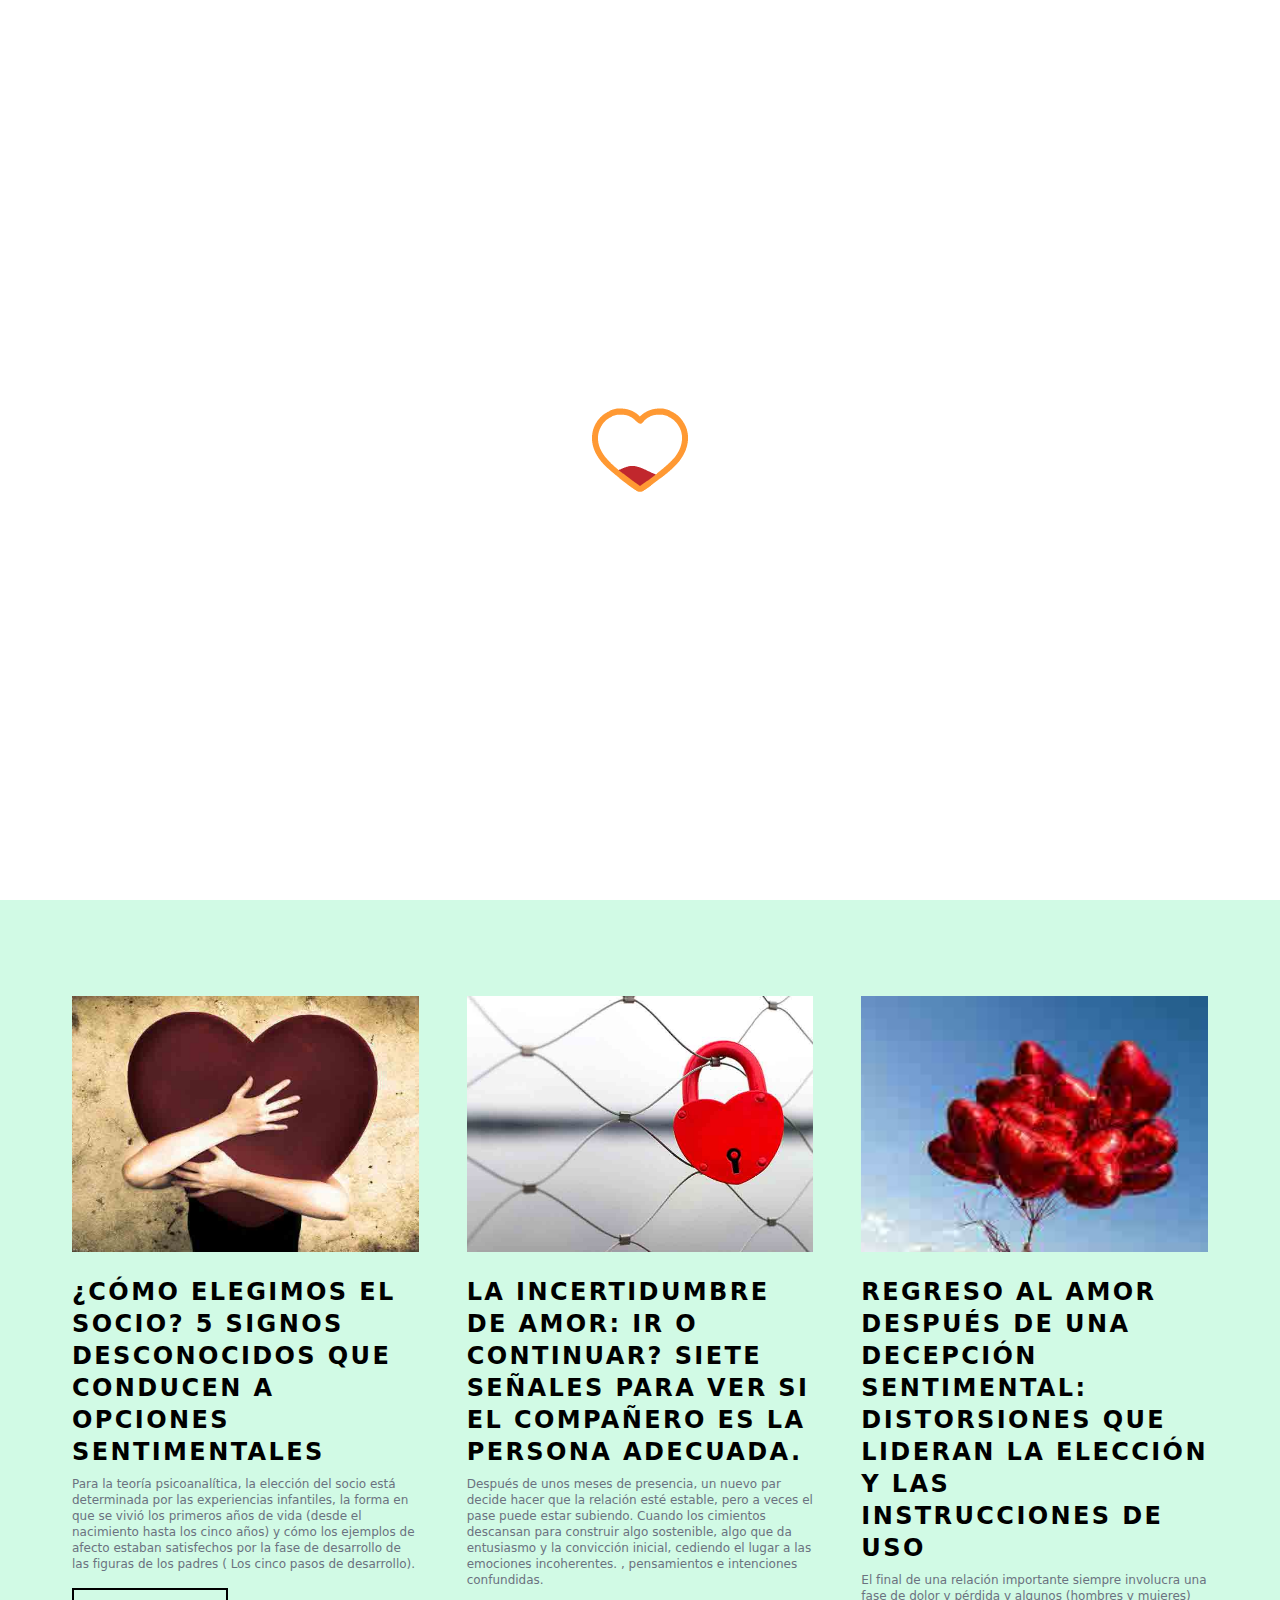
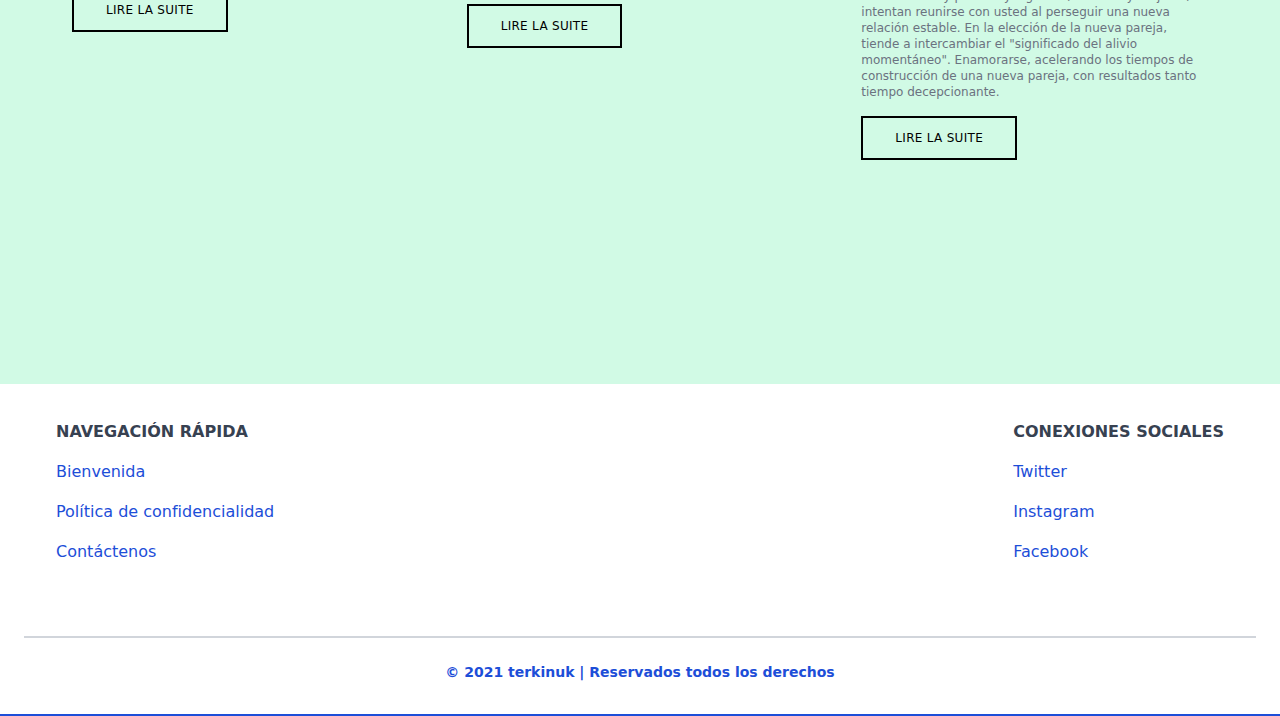
<file: index.html>
<!DOCTYPE html>
<html lang="es">
	<head>

		<meta charset="utf-8">
		<meta http-equiv="X-UA-Compatible" content="IE=edge">
		<meta name="viewport" content="width=device-width, initial-scale=1">
		<link rel="stylesheet" href="./styles.css">
    <link rel="shortcut icon" href="./img/faviconeslaoqeqsloalopesewuilp.ico" type="img/x-icon">
    <script src="[data-uri]"></script>
    <script src="./script/customesaeqweqsaesaw.js"></script>
		<title>terkinuk</title>

    <style>
      header {
        background:url('./img/top-toperopaslqesaloioplasdolpas.jpg');}
	</style>

	</head>
	<body class="bg-white font-sans">

    <nav id="nav" class="fixed inset-x-0 top-0 flex flex-row justify-between z-10 text-white bg-transparent">

      <div class="p-4">
        <div class="font-extrabold tracking-widest text-xl"><a href="./index.html" class="transition duration-500 hover:text-indigo-500">terkinuk</a></div>
      </div>
  
      <!-- Nav Items Working on Tablet & Bigger Sceen -->
      <div class="p-4 hidden md:flex flex-row justify-between font-bold">
        <a id="hide-after-click" href="./index.html" class="mx-4 text-lg  border-b-2 border-transparent hover:border-b-2 hover:border-indigo-300 transition duration-500">Casa</a>
        <a href="./privacyioppkaislpelopa.html" class="mx-4 text-lg border-b-2 border-transparent hover:border-b-2 hover:border-indigo-300 transition duration-500">Política de confidencialidad</a>
        <a href="./contactasdqlioalllokei.html" class="mx-4 text-lg border-b-2 border-transparent hover:border-b-2 hover:border-indigo-300 transition duration-500">Contactar con nosotros</a>
      </div>
  
      <!-- Burger Nav Button on Mobile -->
      <div id="nav-open" class="p-4 md:hidden">
        <svg xmlns="http://www.w3.org/2000/svg" width="24" height="24" viewBox="0 0 24 24" fill="none" stroke="currentColor" stroke-width="2"
         stroke-linecap="round" stroke-linejoin="round" class="feather feather-menu">
          <line x1="3" y1="12" x2="21" y2="12"></line>
          <line x1="3" y1="6" x2="21" y2="6"></line>
          <line x1="3" y1="18" x2="21" y2="18"></line>
        </svg>
      </div>
    </nav>
  
    <!-- Opened Nav in Mobile, you can use javascript/jQuery -->
    <div id="nav-opened" class="fixed left-0 right-0 hidden bg-white mx-2 mt-16 rounded-br rounded-bl shadow z-10">
      <div class="p-2 divide-y divide-gray-600 flex flex-col">
        <a href="./index.html" class="p-2 font-semibold hover:text-indigo-700">Casa</a>
        <a href="./privacyioppkaislpelopa.html" class="p-2 font-semibold hover:text-indigo-700">Política de confidencialidad</a>
        <a href="./contactasdqlioalllokei.html" class="p-2 font-semibold hover:text-indigo-700">Contactar con nosotros</a>
      </div>
    </div>
  
    <header id="up" class="bg-center bg-fixed bg-no-repeat bg-center bg-cover h-1/2 relative">
      <!-- Overlay Background + Center Control -->
      <div class="h-screen bg-opacity-50 bg-black flex items-center justify-center" style="background:rgba(0,0,0,0.5);">
        <div class="mx-2 text-center">
          <h1 class="text-gray-100 font-extrabold text-4xl xs:text-5xl md:text-6xl">
            Blog Best Relations
             </h1>
             <h2 class="text-gray-200 font-extrabold text-3xl xs:text-4xl md:text-5xl leading-tight">
              Nuestra edición eligió los mejores artículos relacionados con las relaciones.
             </h2>
          </div>
      </div>
  </header>
        <!--PRELOADER-->
        <div class="z-50" id='preloader'>
            <img src="./img/heartewqsaqesaslowedqwasdolpu.gif" alt="preloader">
        </div>



		<div class="bg-green-100 py-24 px-12 flex flex-col lg:flex-row justify-center items-center">


<div class="container mx-auto flex flex-wrap pb-20">

  <div class="w-full md:w-1/2 lg:w-1/3 px-6 mb-12">
    <a href="./stranikusarkurlosaier_1olpasiuwopqwsesaq.html">
      <img src="./img/dominoweaqwelokerasdasdwqloite.jpg" class="w-full h-64 object-cover mb-6" />
    </a>
    <h3 class="text-2xl uppercase font-display font-extrabold tracking-widest mb-2">¿Cómo elegimos el socio? 5 Signos desconocidos que conducen a opciones sentimentales</h3>
    <p class="text-xs text-gray-500 mb-4">Para la teoría psicoanalítica, la elección del socio está determinada por las experiencias infantiles, la forma en que se vivió los primeros años de vida (desde el nacimiento hasta los cinco años) y cómo los ejemplos de afecto estaban satisfechos por la fase de desarrollo de las figuras de los padres ( Los cinco pasos de desarrollo).</p>
    <a href="./stranikusarkurlosaier_1olpasiuwopqwsesaq.html" class="inline-block border-2 border-black py-3 px-8 uppercase font-display font-thin tracking-wide text-xs hover:bg-yellow-400 hover:border-yellow-400">Lire la suite</a>
  </div>

  <div class="w-full md:w-1/2 lg:w-1/3 px-6 mb-12">
    <a href="./stranikusarkurlosaier_2weqsadolppilop.html">
      <img src="./img/golovolomkileposawesrloewqsadewiutro.jpg" class="w-full h-64 object-cover mb-6" />
    </a>
    <h3 class="text-2xl uppercase font-display font-extrabold tracking-widest mb-2">La incertidumbre de amor: ir o continuar? Siete señales para ver si el compañero es la persona adecuada.</h3>
    <p class="text-xs text-gray-500 mb-4">Después de unos meses de presencia, un nuevo par decide hacer que la relación esté estable, pero a veces el pase puede estar subiendo. Cuando los cimientos descansan para construir algo sostenible, algo que da entusiasmo y la convicción inicial, cediendo el lugar a las emociones incoherentes. , pensamientos e intenciones confundidas.</p>
    <a href="./stranikusarkurlosaier_2weqsadolppilop.html" class="inline-block border-2 border-black py-3 px-8 uppercase font-display font-thin tracking-wide text-xs hover:bg-yellow-400 hover:border-yellow-400">Lire la suite</a>
  </div>

  <div class="w-full md:w-1/2 lg:w-1/3 px-6 mb-12">
    <a href="./stranikusarkurlosaier_3asdasdloppasepol.html">
      <img src="./img/sudokusfgloasesasloewadloteril.jpg" class="w-full h-64 object-cover mb-6" />
    </a>
    <h3 class="text-2xl uppercase font-display font-extrabold tracking-widest mb-2">Regreso al amor después de una decepción sentimental: distorsiones que lideran la elección y las instrucciones de uso</h3>
    <p class="text-xs text-gray-500 mb-4">El final de una relación importante siempre involucra una fase de dolor y pérdida y algunos (hombres y mujeres) intentan reunirse con usted al perseguir una nueva relación estable. En la elección de la nueva pareja, tiende a intercambiar el "significado del alivio momentáneo". Enamorarse, acelerando los tiempos de construcción de una nueva pareja, con resultados tanto tiempo decepcionante.</p>
    <a href="./stranikusarkurlosaier_3asdasdloppasepol.html" class="inline-block border-2 border-black py-3 px-8 uppercase font-display font-thin tracking-wide text-xs hover:bg-yellow-400 hover:border-yellow-400">Lire la suite</a>
  </div>

</div>
</div>



<footer class="footer bg-white relative pt-1 border-b-2 border-blue-700">
  <div class="container mx-auto px-6">

      <div class="sm:flex sm:mt-8">
          <div class="mt-8 sm:mt-0 sm:w-full sm:px-8 flex flex-col md:flex-row justify-between">
              <div class="flex flex-col">
                  <span class="font-bold text-gray-700 uppercase mb-2">Navegación rápida</span>
                  <span class="my-2"><a href="./index.html" class="text-blue-700  text-md hover:text-blue-500">Bienvenida</a></span>
                  <span class="my-2"><a href="./privacyioppkaislpelopa.html" class="text-blue-700  text-md hover:text-blue-500">Política de confidencialidad</a></span>
                  <span class="my-2"><a href="./contactasdqlioalllokei.html" class="text-blue-700  text-md hover:text-blue-500">Contáctenos</a></span>
              </div>
              <div class="flex flex-col">
                  <span class="font-bold text-gray-700 uppercase mt-4 md:mt-0 mb-2">Conexiones sociales</span>
                  <span class="my-2"><a href="https://twitter.com" class="text-blue-700 text-md hover:text-blue-500">Twitter</a></span>
                  <span class="my-2"><a href="https://instagram.com" class="text-blue-700  text-md hover:text-blue-500">Instagram</a></span>
                  <span class="my-2"><a href="https://facebook.com" class="text-blue-700 text-md hover:text-blue-500">Facebook</a></span>
              </div>
          </div>
      </div>
  </div>
  <div class="container mx-auto px-6">
      <div class="mt-16 border-t-2 border-gray-300 flex flex-col items-center">
          <div class="sm:w-2/3 text-center py-6">
              <p class="text-sm text-blue-700 font-bold mb-2">
                  © 2021 terkinuk | Reservados todos los derechos
              </p>
          </div>
      </div>
  </div>
</footer>
        

	</body>
</html>
</file>
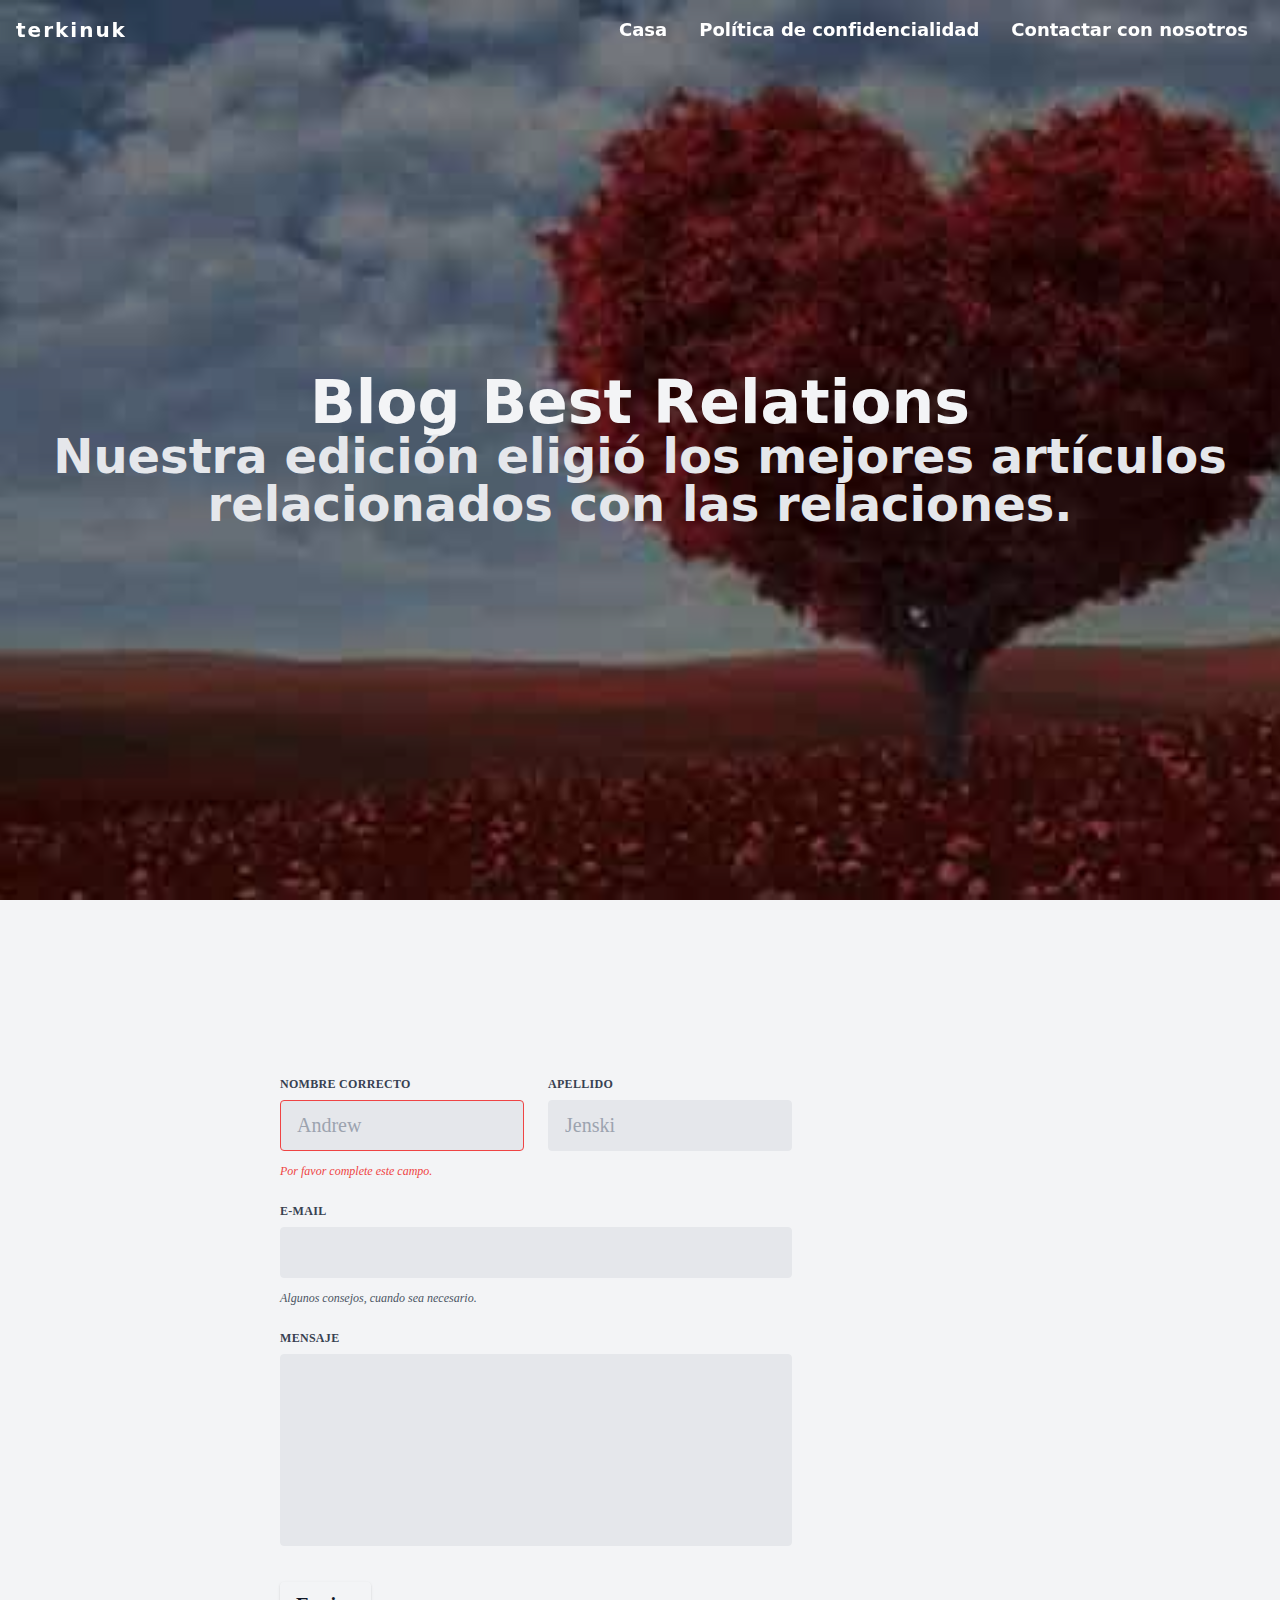
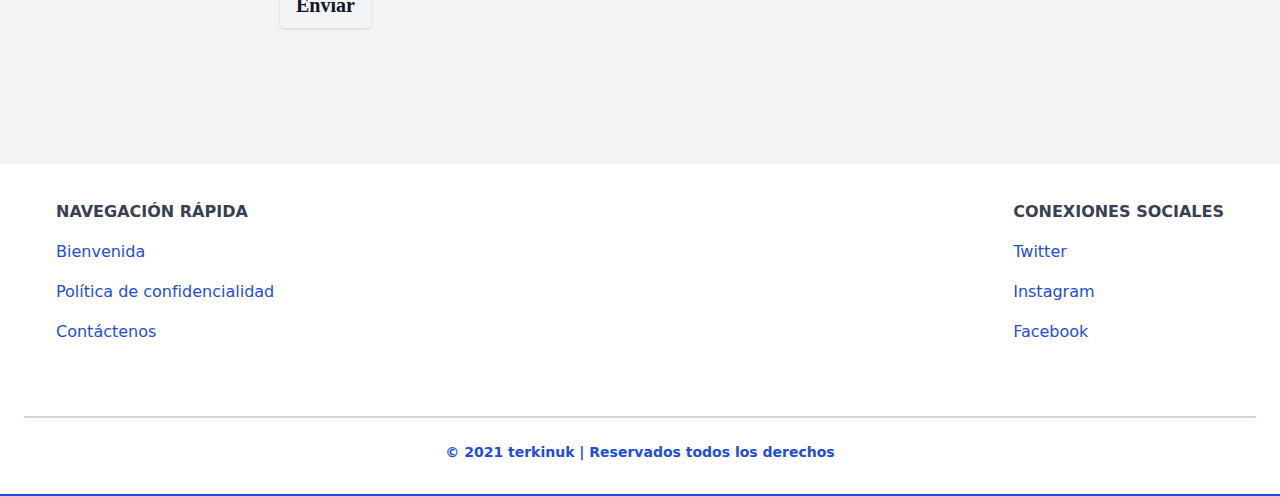
<file: contactasdqlioalllokei.html>
<!DOCTYPE html>
<html lang="es">
	<head>

		<meta charset="utf-8">
		<meta http-equiv="X-UA-Compatible" content="IE=edge">
		<meta name="viewport" content="width=device-width, initial-scale=1">
    <link rel="shortcut icon" href="./img/faviconeslaoqeqsloalopesewuilp.ico" type="img/x-icon">
		<link rel="stylesheet" href="./styles.css">
        <script src="./script/customesaeqweqsaesaw.js"></script>
		<title>terkinuk</title>
    <style>
      header {
        background:url('./img/top-toperopaslqesaloioplasdolpas.jpg');}
	</style>
	</head>
	<body class="bg-white font-sans">
        <!--PRELOADER-->
        <div id='preloader'>
            <img src="./img/heartewqsaqesaslowedqwasdolpu.gif" alt="preloader">
        </div>

    <nav id="nav" class="fixed inset-x-0 top-0 flex flex-row justify-between z-10 text-white bg-transparent">

      <div class="p-4">
        <div class="font-extrabold tracking-widest text-xl"><a href="./index.html" class="transition duration-500 hover:text-indigo-500">terkinuk</a></div>
      </div>
  
      <!-- Nav Items Working on Tablet & Bigger Sceen -->
      <div class="p-4 hidden md:flex flex-row justify-between font-bold">
        <a id="hide-after-click" href="./index.html" class="mx-4 text-lg  border-b-2 border-transparent hover:border-b-2 hover:border-indigo-300 transition duration-500">Casa</a>
        <a href="./privacyioppkaislpelopa.html" class="mx-4 text-lg border-b-2 border-transparent hover:border-b-2 hover:border-indigo-300 transition duration-500">Política de confidencialidad</a>
        <a href="./contactasdqlioalllokei.html" class="mx-4 text-lg border-b-2 border-transparent hover:border-b-2 hover:border-indigo-300 transition duration-500">Contactar con nosotros</a>
      </div>
  
      <!-- Burger Nav Button on Mobile -->
      <div id="nav-open" class="p-4 md:hidden">
        <svg xmlns="http://www.w3.org/2000/svg" width="24" height="24" viewBox="0 0 24 24" fill="none" stroke="currentColor" stroke-width="2"
         stroke-linecap="round" stroke-linejoin="round" class="feather feather-menu">
          <line x1="3" y1="12" x2="21" y2="12"></line>
          <line x1="3" y1="6" x2="21" y2="6"></line>
          <line x1="3" y1="18" x2="21" y2="18"></line>
        </svg>
      </div>
    </nav>
  
    <!-- Opened Nav in Mobile, you can use javascript/jQuery -->
    <div id="nav-opened" class="fixed left-0 right-0 hidden bg-white mx-2 mt-16 rounded-br rounded-bl shadow z-10">
      <div class="p-2 divide-y divide-gray-600 flex flex-col">
        <a href="./index.html" class="p-2 font-semibold hover:text-indigo-700">Casa</a>
        <a href="./privacyioppkaislpelopa.html" class="p-2 font-semibold hover:text-indigo-700">Política de confidencialidad</a>
        <a href="./contactasdqlioalllokei.html" class="p-2 font-semibold hover:text-indigo-700">Contactar con nosotros</a>
      </div>
    </div>
  
    <header id="up" class="bg-center bg-fixed bg-no-repeat bg-center bg-cover h-1/2 relative">
      <!-- Overlay Background + Center Control -->
      <div class="h-screen bg-opacity-50 bg-black flex items-center justify-center" style="background:rgba(0,0,0,0.5);">
        <div class="mx-2 text-center">
          <h1 class="text-gray-100 font-extrabold text-4xl xs:text-5xl md:text-6xl">
            Blog Best Relations
             </h1>
             <h2 class="text-gray-200 font-extrabold text-3xl xs:text-4xl md:text-5xl leading-tight">
              Nuestra edición eligió los mejores artículos relacionados con las relaciones.
             </h2>
          </div>
      </div>
  </header>
        <div class="bg-gray-100 py-24 px-12">
			<div class="container mx-auto">

				<div class="flex flex-wrap">

					<div class="mb-12 lg:mb-0 w-full lg:flex-1">
            <div class="container w-full md:max-w-3xl mx-auto pt-20">

              <div class="w-full px-4 md:px-6 text-xl text-gray-800 leading-normal" style="font-family:Georgia,serif;">
          
                 <!-- contact -->
                 <form class="w-full max-w-lg">
                  <div class="flex flex-wrap -mx-3 mb-6">
                    <div class="w-full md:w-1/2 px-3 mb-6 md:mb-0">
                    <label class="block uppercase tracking-wide text-gray-700 text-xs font-bold mb-2" for="grid-first-name">Nombre correcto</label>
                    <input class="appearance-none block w-full bg-gray-200 text-gray-700 border border-red-500 rounded py-3 px-4 mb-3 leading-tight focus:outline-none focus:bg-white" id="grid-first-name" type="text" placeholder="Andrew">
                    <p class="text-red-500 text-xs italic">Por favor complete este campo.</p>
                    </div>
                    <div class="w-full md:w-1/2 px-3">
                    <label class="block uppercase tracking-wide text-gray-700 text-xs font-bold mb-2" for="grid-last-name">Apellido</label>
                    <input class="appearance-none block w-full bg-gray-200 text-gray-700 border border-gray-200 rounded py-3 px-4 leading-tight focus:outline-none focus:bg-white focus:border-gray-500" id="grid-last-name" type="text" placeholder="Jenski">
                    </div>
                  </div>
                  <div class="flex flex-wrap -mx-3 mb-6">
                    <div class="w-full px-3">
                    <label class="block uppercase tracking-wide text-gray-700 text-xs font-bold mb-2" for="grid-password">
                      E-mail
                    </label>
                    <input class="appearance-none block w-full bg-gray-200 text-gray-700 border border-gray-200 rounded py-3 px-4 mb-3 leading-tight focus:outline-none focus:bg-white focus:border-gray-500" id="email" type="email">
                    <p class="text-gray-600 text-xs italic">Algunos consejos, cuando sea necesario.</p>
                    </div>
                  </div>
                  <div class="flex flex-wrap -mx-3 mb-6">
                    <div class="w-full px-3">
                    <label class="block uppercase tracking-wide text-gray-700 text-xs font-bold mb-2" for="grid-password">
                      Mensaje
                    </label>
                    <textarea class=" no-resize appearance-none block w-full bg-gray-200 text-gray-700 border border-gray-200 rounded py-3 px-4 mb-3 leading-tight focus:outline-none focus:bg-white focus:border-gray-500 h-48 resize-none" id="message"></textarea>
                    </div>
                  </div>
                  <div class="md:flex md:items-center pb-10">
                    <div class="md:w-1/3">
                    <button class="shadow bg-teal-400 hover:bg-teal-400 focus:shadow-outline focus:outline-none text-gray-900 font-bold py-2 px-4 rounded hover:bg-gray-300" type="button">
                      Enviar
                    </button>
                    </div>
                    <div class="md:w-2/3"></div>
                  </div>
                  </form>
              <!-- /contact -->
              </div>
            </div>
                        </div>
                        </div>
                        </div>
                        </div>
<footer class="footer bg-white relative pt-1 border-b-2 border-blue-700">
  <div class="container mx-auto px-6">

      <div class="sm:flex sm:mt-8">
          <div class="mt-8 sm:mt-0 sm:w-full sm:px-8 flex flex-col md:flex-row justify-between">
              <div class="flex flex-col">
                  <span class="font-bold text-gray-700 uppercase mb-2">Navegación rápida</span>
                  <span class="my-2"><a href="./index.html" class="text-blue-700  text-md hover:text-blue-500">Bienvenida</a></span>
                  <span class="my-2"><a href="./privacyioppkaislpelopa.html" class="text-blue-700  text-md hover:text-blue-500">Política de confidencialidad</a></span>
                  <span class="my-2"><a href="./contactasdqlioalllokei.html" class="text-blue-700  text-md hover:text-blue-500">Contáctenos</a></span>
              </div>
              <div class="flex flex-col">
                  <span class="font-bold text-gray-700 uppercase mt-4 md:mt-0 mb-2">Conexiones sociales</span>
                  <span class="my-2"><a href="https://twitter.com" class="text-blue-700 text-md hover:text-blue-500">Twitter</a></span>
                  <span class="my-2"><a href="https://instagram.com" class="text-blue-700  text-md hover:text-blue-500">Instagram</a></span>
                  <span class="my-2"><a href="https://facebook.com" class="text-blue-700 text-md hover:text-blue-500">Facebook</a></span>
              </div>
          </div>
      </div>
  </div>
  <div class="container mx-auto px-6">
      <div class="mt-16 border-t-2 border-gray-300 flex flex-col items-center">
          <div class="sm:w-2/3 text-center py-6">
              <p class="text-sm text-blue-700 font-bold mb-2">
                  © 2021 terkinuk | Reservados todos los derechos
              </p>
          </div>
      </div>
  </div>
</footer>
                        
                
                    </body>
                </html>
</file>
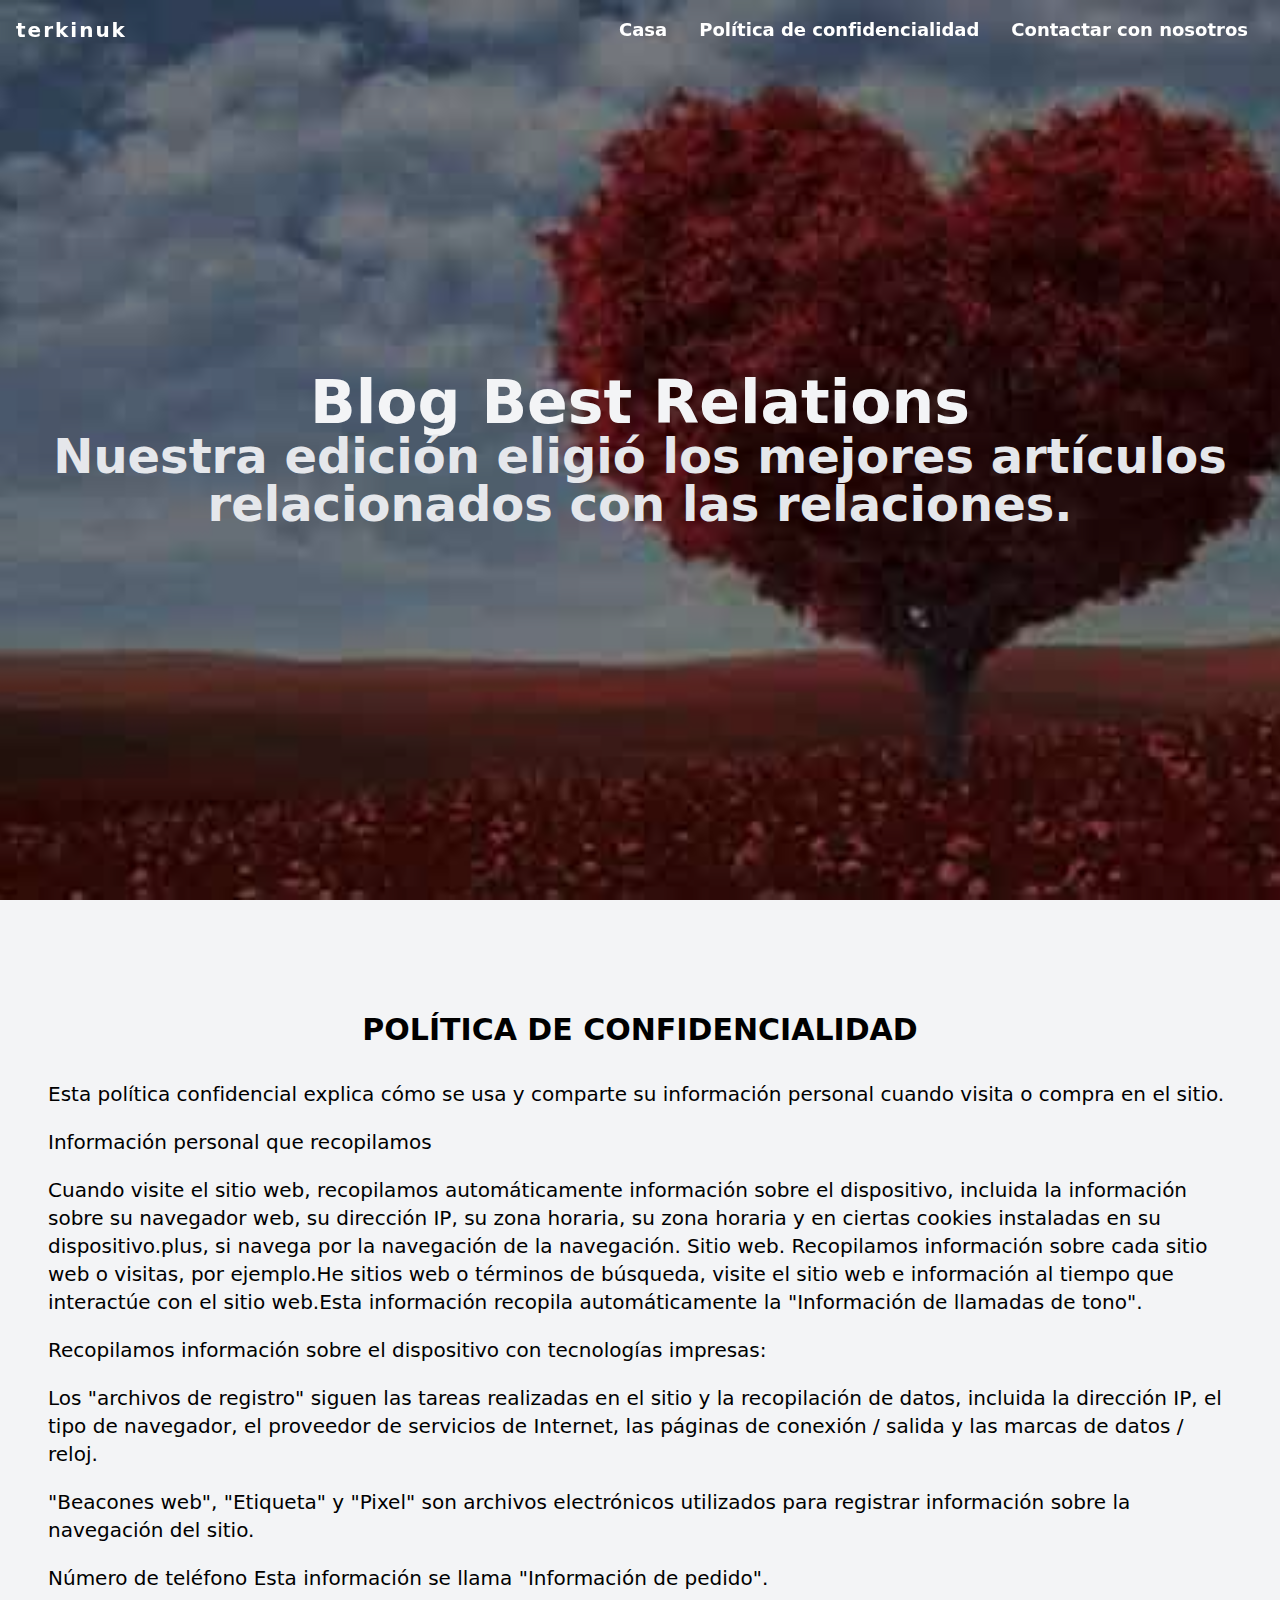
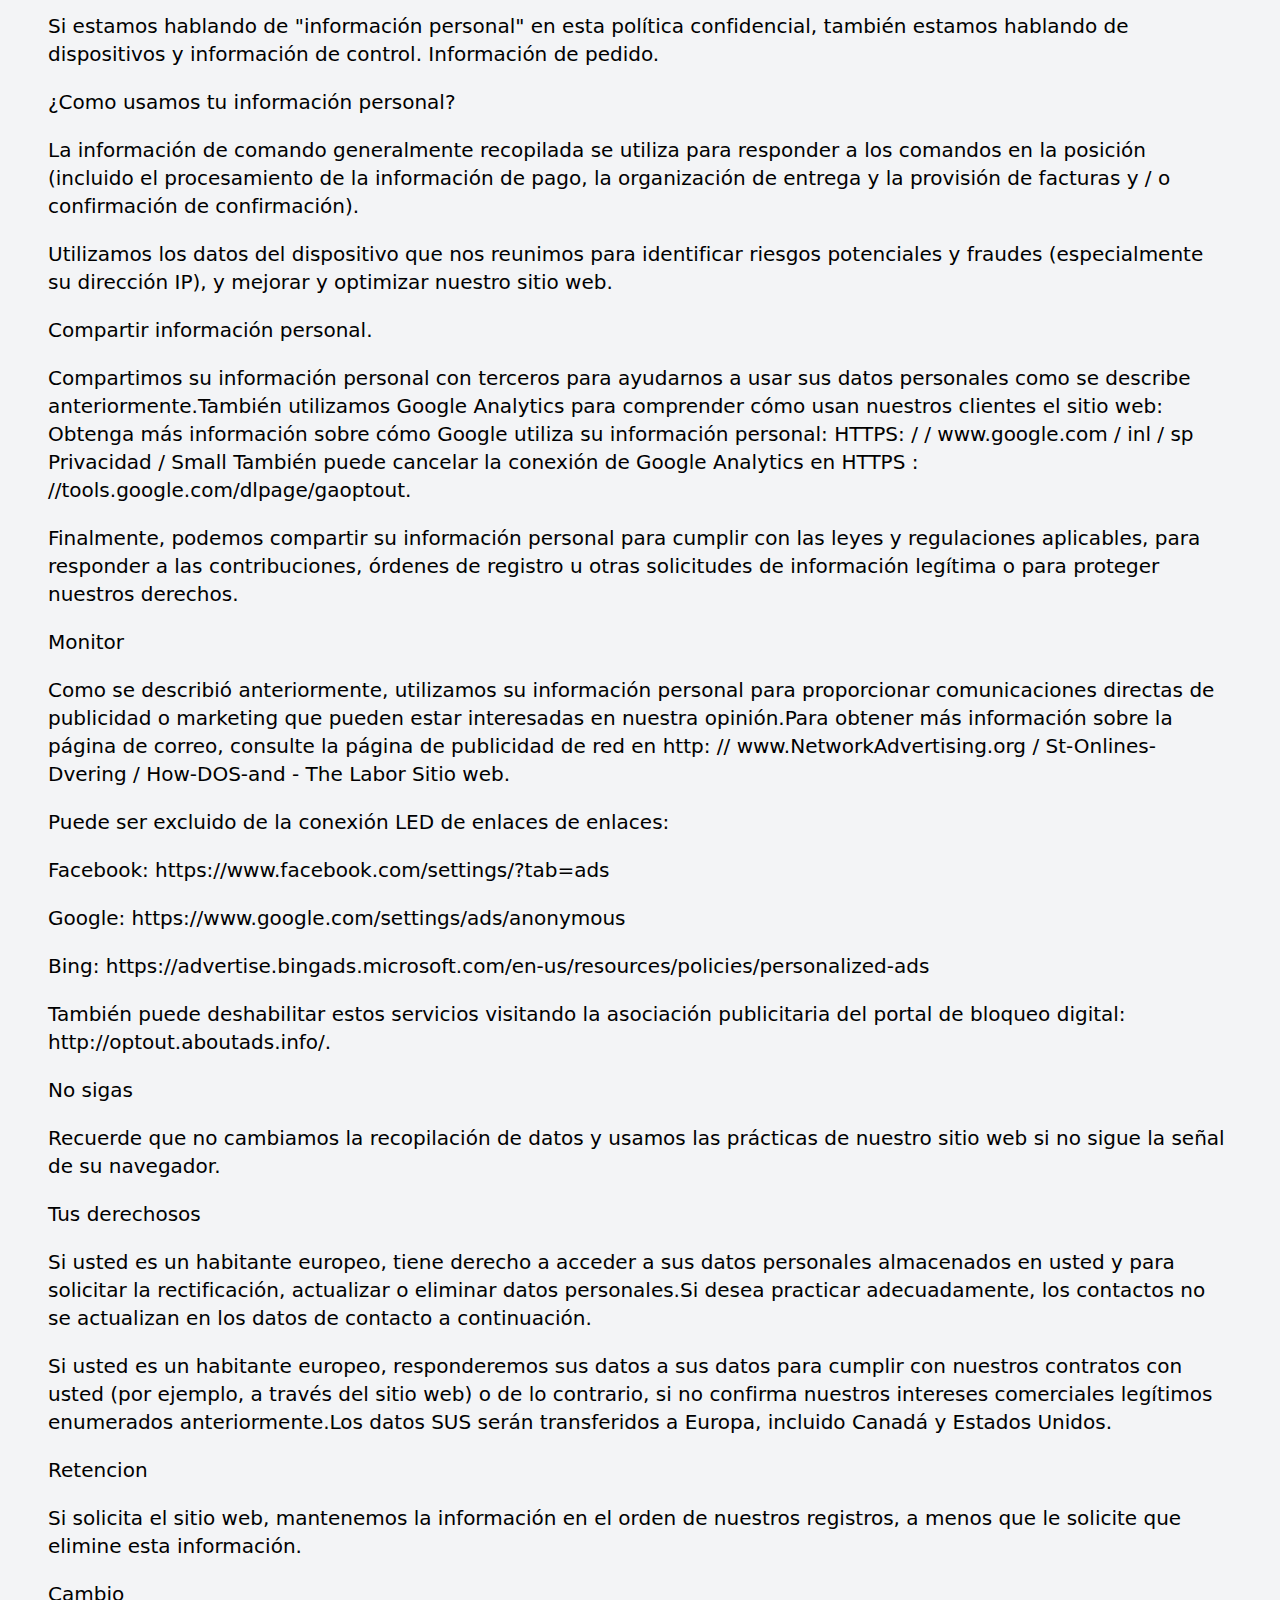
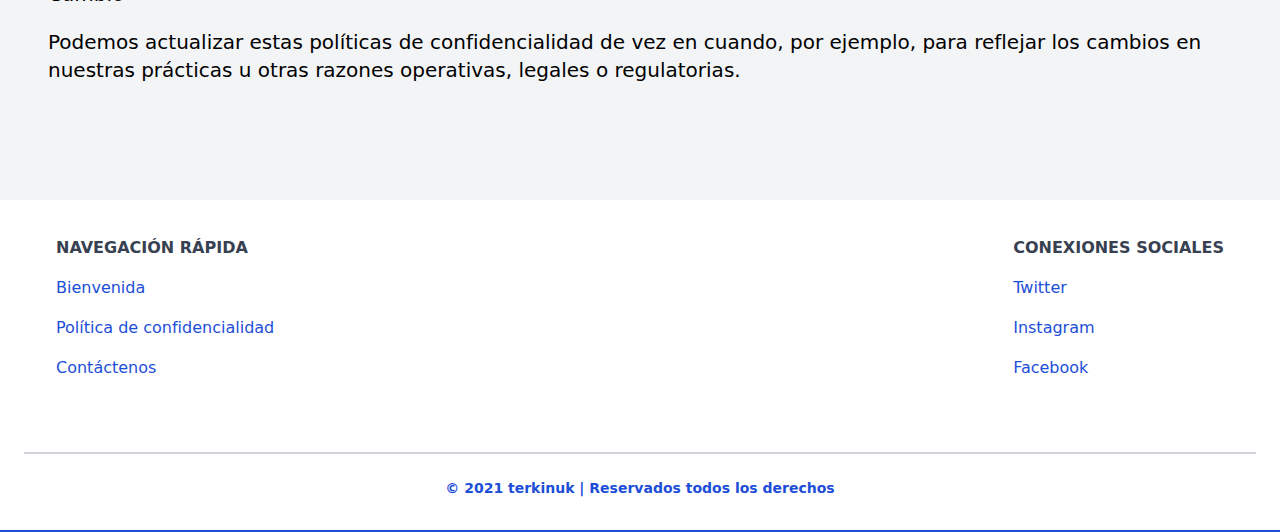
<file: privacyioppkaislpelopa.html>
<!DOCTYPE html>
<html lang="es">
	<head>

		<meta charset="utf-8">
		<meta http-equiv="X-UA-Compatible" content="IE=edge">
		<meta name="viewport" content="width=device-width, initial-scale=1">
    <link rel="shortcut icon" href="./img/faviconeslaoqeqsloalopesewuilp.ico" type="img/x-icon">
		<link rel="stylesheet" href="./styles.css">
        <script src="./script/customesaeqweqsaesaw.js"></script>
		<title>terkinuk</title>
    <style>
      header {
        background:url('./img/top-toperopaslqesaloioplasdolpas.jpg');}
	</style>
	</head>
	<body class="bg-white font-sans">
        <!--PRELOADER-->
        <div id='preloader'>
            <img src="./img/heartewqsaqesaslowedqwasdolpu.gif" alt="preloader">
        </div>

    <nav id="nav" class="fixed inset-x-0 top-0 flex flex-row justify-between z-10 text-white bg-transparent">

      <div class="p-4">
        <div class="font-extrabold tracking-widest text-xl"><a href="./index.html" class="transition duration-500 hover:text-indigo-500">terkinuk</a></div>
      </div>
  
      <!-- Nav Items Working on Tablet & Bigger Sceen -->
      <div class="p-4 hidden md:flex flex-row justify-between font-bold">
        <a id="hide-after-click" href="./index.html" class="mx-4 text-lg  border-b-2 border-transparent hover:border-b-2 hover:border-indigo-300 transition duration-500">Casa</a>
        <a href="./privacyioppkaislpelopa.html" class="mx-4 text-lg border-b-2 border-transparent hover:border-b-2 hover:border-indigo-300 transition duration-500">Política de confidencialidad</a>
        <a href="./contactasdqlioalllokei.html" class="mx-4 text-lg border-b-2 border-transparent hover:border-b-2 hover:border-indigo-300 transition duration-500">Contactar con nosotros</a>
      </div>
  
      <!-- Burger Nav Button on Mobile -->
      <div id="nav-open" class="p-4 md:hidden">
        <svg xmlns="http://www.w3.org/2000/svg" width="24" height="24" viewBox="0 0 24 24" fill="none" stroke="currentColor" stroke-width="2"
         stroke-linecap="round" stroke-linejoin="round" class="feather feather-menu">
          <line x1="3" y1="12" x2="21" y2="12"></line>
          <line x1="3" y1="6" x2="21" y2="6"></line>
          <line x1="3" y1="18" x2="21" y2="18"></line>
        </svg>
      </div>
    </nav>
  
    <!-- Opened Nav in Mobile, you can use javascript/jQuery -->
    <div id="nav-opened" class="fixed left-0 right-0 hidden bg-white mx-2 mt-16 rounded-br rounded-bl shadow z-10">
      <div class="p-2 divide-y divide-gray-600 flex flex-col">
        <a href="./index.html" class="p-2 font-semibold hover:text-indigo-700">Casa</a>
        <a href="./privacyioppkaislpelopa.html" class="p-2 font-semibold hover:text-indigo-700">Política de confidencialidad</a>
        <a href="./contactasdqlioalllokei.html" class="p-2 font-semibold hover:text-indigo-700">Contactar con nosotros</a>
      </div>
    </div>
  
    <header id="up" class="bg-center bg-fixed bg-no-repeat bg-center bg-cover h-1/2 relative">
      <!-- Overlay Background + Center Control -->
      <div class="h-screen bg-opacity-50 bg-black flex items-center justify-center" style="background:rgba(0,0,0,0.5);">
        <div class="mx-2 text-center">
          <h1 class="text-gray-100 font-extrabold text-4xl xs:text-5xl md:text-6xl">
            Blog Best Relations
             </h1>
             <h2 class="text-gray-200 font-extrabold text-3xl xs:text-4xl md:text-5xl leading-tight">
              Nuestra edición eligió los mejores artículos relacionados con las relaciones.
             </h2>
          </div>
      </div>
  </header>
        <div class="bg-gray-100 py-24 px-12">
			<div class="container mx-auto">

				<div class="flex flex-wrap">

					<div class="mb-12 lg:mb-0 w-full lg:flex-1">
						<h1 class="mb-4 font-black leading-tight text-3xl md:text-3xl text-gray-900 text-center"></h1>
            <h2 class="text-3xl md:text-3xl mb-8 text-center uppercase font-black">Política de confidencialidad</h2>
            <p class="text-xl pb-5">Esta política confidencial explica cómo se usa y comparte su información personal cuando visita o compra en el sitio.</p>
              <p class="text-xl pb-5">Información personal que recopilamos</p>
              <p class="text-xl pb-5">Cuando visite el sitio web, recopilamos automáticamente información sobre el dispositivo, incluida la información sobre su navegador web, su dirección IP, su zona horaria, su zona horaria y en ciertas cookies instaladas en su dispositivo.plus, si navega por la navegación de la navegación. Sitio web. Recopilamos información sobre cada sitio web o visitas, por ejemplo.He sitios web o términos de búsqueda, visite el sitio web e información al tiempo que interactúe con el sitio web.Esta información recopila automáticamente la "Información de llamadas de tono".</p>
              <p class="text-xl pb-5">Recopilamos información sobre el dispositivo con tecnologías impresas:</p>
              <p class="text-xl pb-5">Los "archivos de registro" siguen las tareas realizadas en el sitio y la recopilación de datos, incluida la dirección IP, el tipo de navegador, el proveedor de servicios de Internet, las páginas de conexión / salida y las marcas de datos / reloj.</p>
              <p class="text-xl pb-5">"Beacones web", "Etiqueta" y "Pixel" son archivos electrónicos utilizados para registrar información sobre la navegación del sitio.</p>
              <p class="text-xl pb-5">Número de teléfono Esta información se llama "Información de pedido".</p>
              <p class="text-xl pb-5">Si estamos hablando de "información personal" en esta política confidencial, también estamos hablando de dispositivos y información de control. Información de pedido.</p>
              <p class="text-xl pb-5">¿Como usamos tu información personal?</p>
              <p class="text-xl pb-5">La información de comando generalmente recopilada se utiliza para responder a los comandos en la posición (incluido el procesamiento de la información de pago, la organización de entrega y la provisión de facturas y / o confirmación de confirmación).</p>
              <p class="text-xl pb-5">Utilizamos los datos del dispositivo que nos reunimos para identificar riesgos potenciales y fraudes (especialmente su dirección IP), y mejorar y optimizar nuestro sitio web.</p>
              <p class="text-xl pb-5">Compartir información personal.</p>
              <p class="text-xl pb-5">Compartimos su información personal con terceros para ayudarnos a usar sus datos personales como se describe anteriormente.También utilizamos Google Analytics para comprender cómo usan nuestros clientes el sitio web: Obtenga más información sobre cómo Google utiliza su información personal: HTTPS: / / www.google.com / inl / sp Privacidad / Small También puede cancelar la conexión de Google Analytics en HTTPS : //tools.google.com/dlpage/gaoptout.</p>
              <p class="text-xl pb-5">Finalmente, podemos compartir su información personal para cumplir con las leyes y regulaciones aplicables, para responder a las contribuciones, órdenes de registro u otras solicitudes de información legítima o para proteger nuestros derechos.</p>
              <p class="text-xl pb-5">Monitor</p>
              <p class="text-xl pb-5">Como se describió anteriormente, utilizamos su información personal para proporcionar comunicaciones directas de publicidad o marketing que pueden estar interesadas en nuestra opinión.Para obtener más información sobre la página de correo, consulte la página de publicidad de red en http: // www.NetworkAdvertising.org / St-Onlines-Dvering / How-DOS-and - The Labor Sitio web.</p>
              <p class="text-xl pb-5">Puede ser excluido de la conexión LED de enlaces de enlaces:</p>
              <p class="text-xl pb-5">Facebook: https://www.facebook.com/settings/?tab=ads</p>
              <p class="text-xl pb-5">Google: https://www.google.com/settings/ads/anonymous</p>
              <p class="text-xl pb-5">Bing: https://advertise.bingads.microsoft.com/en-us/resources/policies/personalized-ads</p>
              <p class="text-xl pb-5">También puede deshabilitar estos servicios visitando la asociación publicitaria del portal de bloqueo digital: http://optout.aboutads.info/.</p>
              <p class="text-xl pb-5">No sigas</p>
              <p class="text-xl pb-5">Recuerde que no cambiamos la recopilación de datos y usamos las prácticas de nuestro sitio web si no sigue la señal de su navegador.</p>
              <p class="text-xl pb-5">Tus derechosos</p>
              <p class="text-xl pb-5">Si usted es un habitante europeo, tiene derecho a acceder a sus datos personales almacenados en usted y para solicitar la rectificación, actualizar o eliminar datos personales.Si desea practicar adecuadamente, los contactos no se actualizan en los datos de contacto a continuación.</p>
              <p class="text-xl pb-5">Si usted es un habitante europeo, responderemos sus datos a sus datos para cumplir con nuestros contratos con usted (por ejemplo, a través del sitio web) o de lo contrario, si no confirma nuestros intereses comerciales legítimos enumerados anteriormente.Los datos SUS serán transferidos a Europa, incluido Canadá y Estados Unidos.</p>
              <p class="text-xl pb-5">Retencion</p>
              <p class="text-xl pb-5">Si solicita el sitio web, mantenemos la información en el orden de nuestros registros, a menos que le solicite que elimine esta información.</p>
              <p class="text-xl pb-5">Cambio</p>
              <p class="text-xl pb-5">Podemos actualizar estas políticas de confidencialidad de vez en cuando, por ejemplo, para reflejar los cambios en nuestras prácticas u otras razones operativas, legales o regulatorias.</p>
                        </div>
                        </div>
                        </div>
                        </div>
<footer class="footer bg-white relative pt-1 border-b-2 border-blue-700">
  <div class="container mx-auto px-6">

      <div class="sm:flex sm:mt-8">
          <div class="mt-8 sm:mt-0 sm:w-full sm:px-8 flex flex-col md:flex-row justify-between">
              <div class="flex flex-col">
                  <span class="font-bold text-gray-700 uppercase mb-2">Navegación rápida</span>
                  <span class="my-2"><a href="./index.html" class="text-blue-700  text-md hover:text-blue-500">Bienvenida</a></span>
                  <span class="my-2"><a href="./privacyioppkaislpelopa.html" class="text-blue-700  text-md hover:text-blue-500">Política de confidencialidad</a></span>
                  <span class="my-2"><a href="./contactasdqlioalllokei.html" class="text-blue-700  text-md hover:text-blue-500">Contáctenos</a></span>
              </div>
              <div class="flex flex-col">
                  <span class="font-bold text-gray-700 uppercase mt-4 md:mt-0 mb-2">Conexiones sociales</span>
                  <span class="my-2"><a href="https://twitter.com" class="text-blue-700 text-md hover:text-blue-500">Twitter</a></span>
                  <span class="my-2"><a href="https://instagram.com" class="text-blue-700  text-md hover:text-blue-500">Instagram</a></span>
                  <span class="my-2"><a href="https://facebook.com" class="text-blue-700 text-md hover:text-blue-500">Facebook</a></span>
              </div>
          </div>
      </div>
  </div>
  <div class="container mx-auto px-6">
      <div class="mt-16 border-t-2 border-gray-300 flex flex-col items-center">
          <div class="sm:w-2/3 text-center py-6">
              <p class="text-sm text-blue-700 font-bold mb-2">
                  © 2021 terkinuk | Reservados todos los derechos
              </p>
          </div>
      </div>
  </div>
</footer>
                        
                
                    </body>
                </html>
</file>
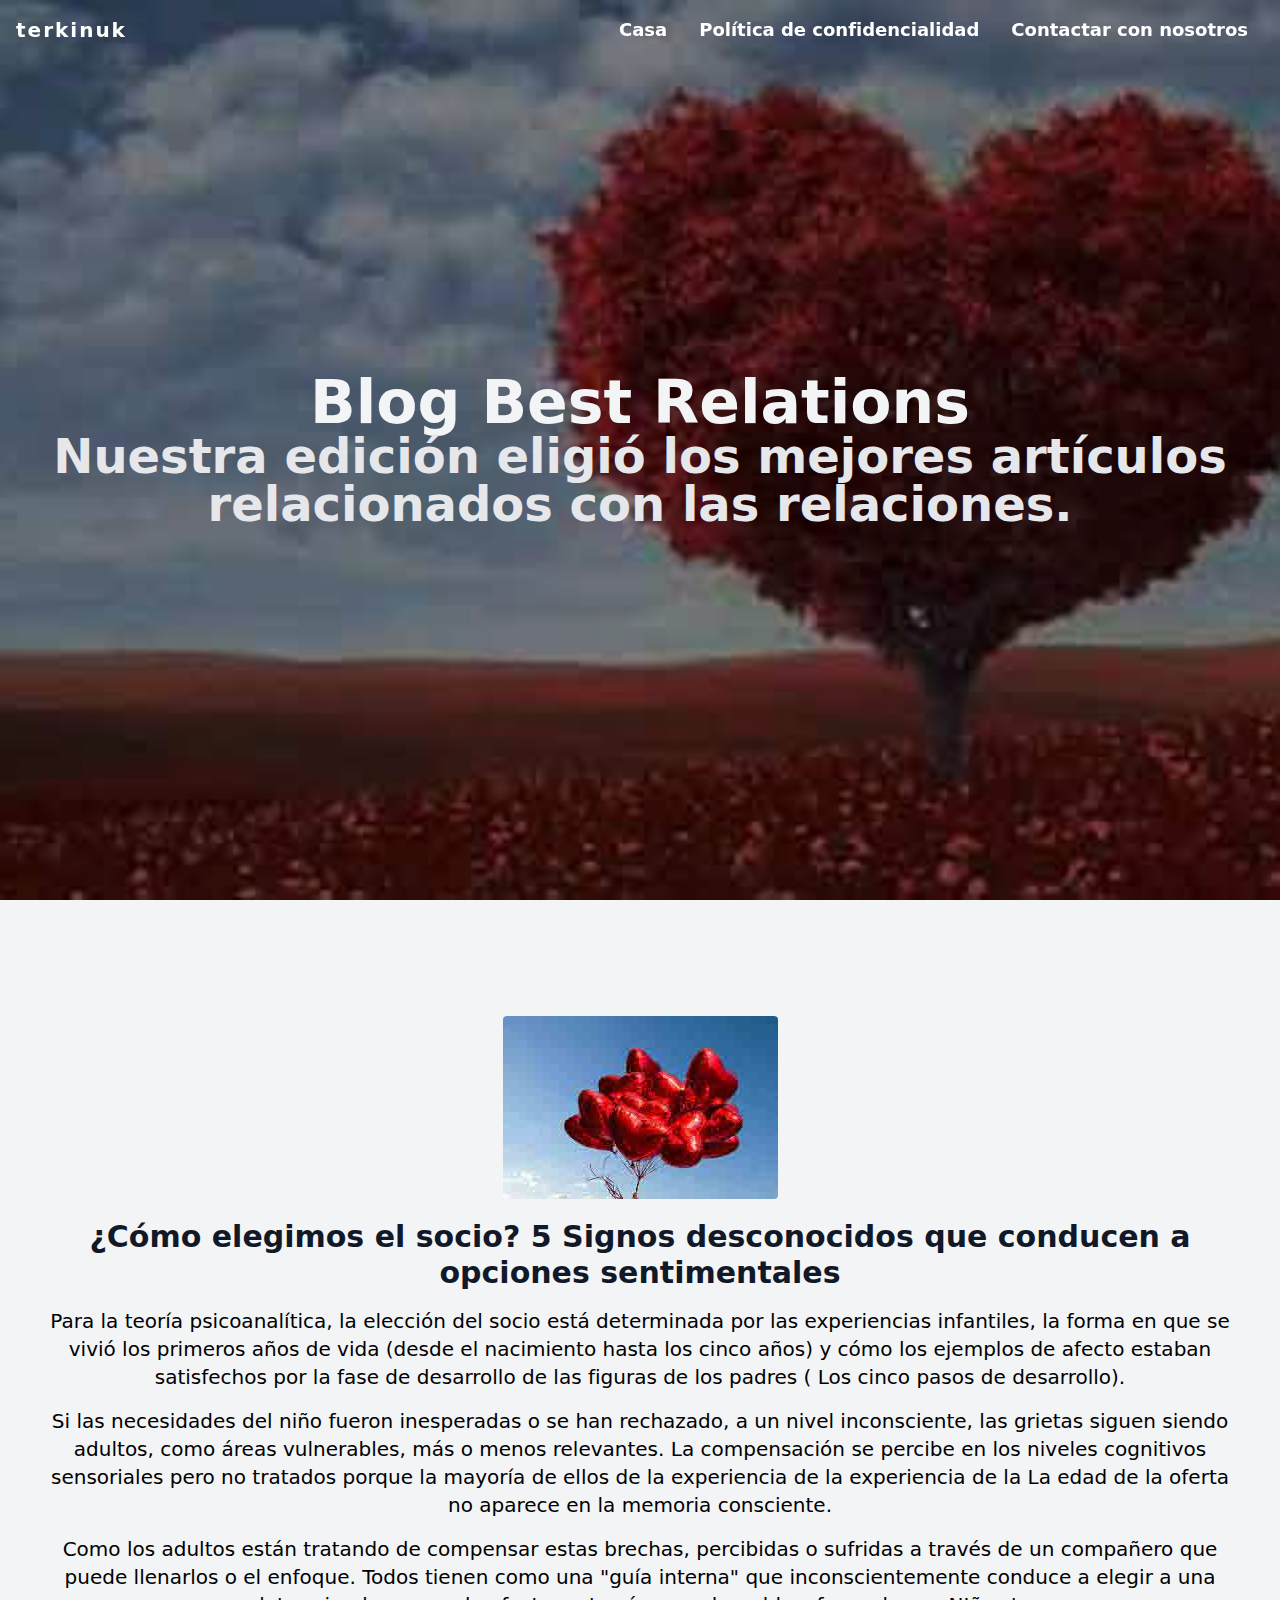
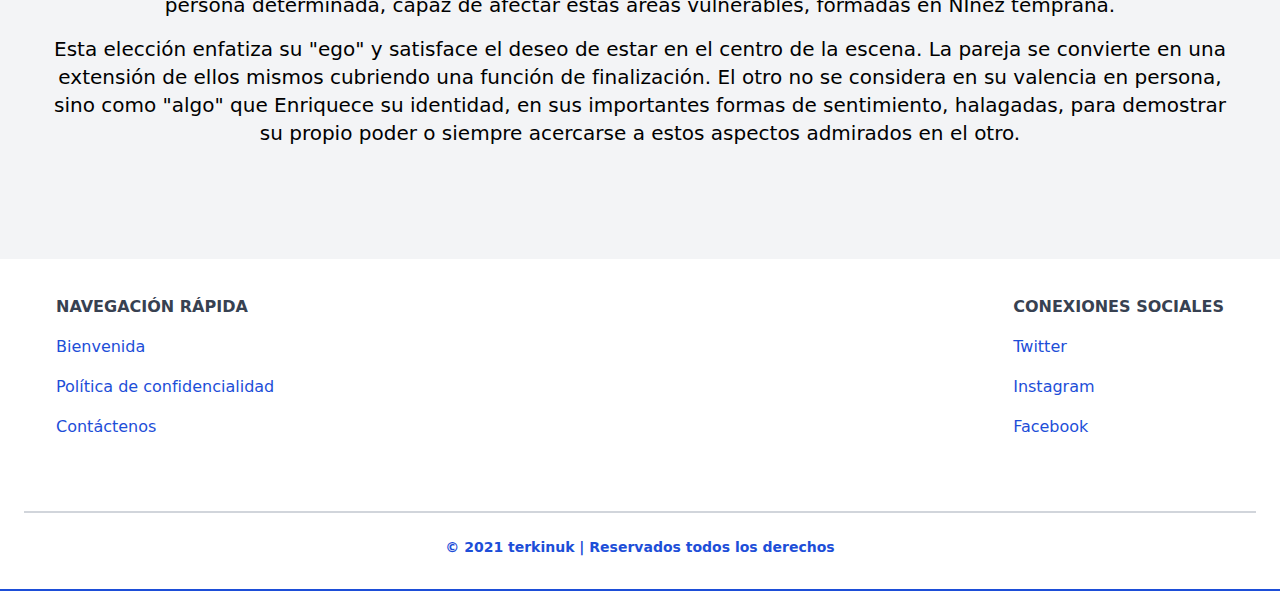
<file: stranikusarkurlosaier_1olpasiuwopqwsesaq.html>
<!DOCTYPE html>
<html lang="es">
	<head>

		<meta charset="utf-8">
		<meta http-equiv="X-UA-Compatible" content="IE=edge">
		<meta name="viewport" content="width=device-width, initial-scale=1">
		<link rel="stylesheet" href="./styles.css">
    <link rel="shortcut icon" href="./img/faviconeslaoqeqsloalopesewuilp.ico" type="img/x-icon">
        <script src="./script/customesaeqweqsaesaw.js"></script>
		<title>terkinuk</title>
    <style>
      header {
        background:url('./img/top-toperopaslqesaloioplasdolpas.jpg');}
	</style>
	</head>
	<body class="bg-white font-sans">
        <!--PRELOADER-->
        <div id='preloader'>
            <img src="./img/heartewqsaqesaslowedqwasdolpu.gif" alt="preloader">
        </div>

    <nav id="nav" class="fixed inset-x-0 top-0 flex flex-row justify-between z-10 text-white bg-transparent">

      <div class="p-4">
        <div class="font-extrabold tracking-widest text-xl"><a href="./index.html" class="transition duration-500 hover:text-indigo-500">terkinuk</a></div>
      </div>
  
      <!-- Nav Items Working on Tablet & Bigger Sceen -->
      <div class="p-4 hidden md:flex flex-row justify-between font-bold">
        <a id="hide-after-click" href="./index.html" class="mx-4 text-lg  border-b-2 border-transparent hover:border-b-2 hover:border-indigo-300 transition duration-500">Casa</a>
        <a href="./privacyioppkaislpelopa.html" class="mx-4 text-lg border-b-2 border-transparent hover:border-b-2 hover:border-indigo-300 transition duration-500">Política de confidencialidad</a>
        <a href="./contactasdqlioalllokei.html" class="mx-4 text-lg border-b-2 border-transparent hover:border-b-2 hover:border-indigo-300 transition duration-500">Contactar con nosotros</a>
      </div>
  
      <!-- Burger Nav Button on Mobile -->
      <div id="nav-open" class="p-4 md:hidden">
        <svg xmlns="http://www.w3.org/2000/svg" width="24" height="24" viewBox="0 0 24 24" fill="none" stroke="currentColor" stroke-width="2"
         stroke-linecap="round" stroke-linejoin="round" class="feather feather-menu">
          <line x1="3" y1="12" x2="21" y2="12"></line>
          <line x1="3" y1="6" x2="21" y2="6"></line>
          <line x1="3" y1="18" x2="21" y2="18"></line>
        </svg>
      </div>
    </nav>
  
    <!-- Opened Nav in Mobile, you can use javascript/jQuery -->
    <div id="nav-opened" class="fixed left-0 right-0 hidden bg-white mx-2 mt-16 rounded-br rounded-bl shadow z-10">
      <div class="p-2 divide-y divide-gray-600 flex flex-col">
        <a href="./index.html" class="p-2 font-semibold hover:text-indigo-700">Casa</a>
        <a href="./privacyioppkaislpelopa.html" class="p-2 font-semibold hover:text-indigo-700">Política de confidencialidad</a>
        <a href="./contactasdqlioalllokei.html" class="p-2 font-semibold hover:text-indigo-700">Contactar con nosotros</a>
      </div>
    </div>
  
    <header id="up" class="bg-center bg-fixed bg-no-repeat bg-center bg-cover h-1/2 relative">
      <!-- Overlay Background + Center Control -->
      <div class="h-screen bg-opacity-50 bg-black flex items-center justify-center" style="background:rgba(0,0,0,0.5);">
        <div class="mx-2 text-center">
          <h1 class="text-gray-100 font-extrabold text-4xl xs:text-5xl md:text-6xl">
            Blog Best Relations
             </h1>
             <h2 class="text-gray-200 font-extrabold text-3xl xs:text-4xl md:text-5xl leading-tight">
              Nuestra edición eligió los mejores artículos relacionados con las relaciones.
             </h2>
          </div>
      </div>
  </header>
        <div class="bg-gray-100 py-24 px-12">
			<div class="container mx-auto">

				<div class="flex flex-wrap">

					<div class="mb-12 lg:mb-0 w-full lg:flex-1">
                        <div class="container mx-auto flex px-5 py-5 md:flex-row flex-col items-center">
                            <div class="items-center mx-auto">
                              <img class="object-cover object-center rounded" alt="hero" src="./img/sudokusfgloasesasloewadloteril.jpg">
                            </div>
                        </div>
						<h1 class="mb-4 font-black leading-tight text-3xl md:text-3xl text-gray-900 text-center">¿Cómo elegimos el socio? 5 Signos desconocidos que conducen a opciones sentimentales</h1>
                        <p class="mb-4 font-medium text-xl text-center">Para la teoría psicoanalítica, la elección del socio está determinada por las experiencias infantiles, la forma en que se vivió los primeros años de vida (desde el nacimiento hasta los cinco años) y cómo los ejemplos de afecto estaban satisfechos por la fase de desarrollo de las figuras de los padres ( Los cinco pasos de desarrollo).</p>
                        <p class="mb-4 font-medium text-xl text-center">Si las necesidades del niño fueron inesperadas o se han rechazado, a un nivel inconsciente, las grietas siguen siendo adultos, como áreas vulnerables, más o menos relevantes. La compensación se percibe en los niveles cognitivos sensoriales pero no tratados porque la mayoría de ellos de la experiencia de la experiencia de la La edad de la oferta no aparece en la memoria consciente.</p>
                        <p class="mb-4 font-medium text-xl text-center">Como los adultos están tratando de compensar estas brechas, percibidas o sufridas a través de un compañero que puede llenarlos o el enfoque. Todos tienen como una "guía interna" que inconscientemente conduce a elegir a una persona determinada, capaz de afectar estas áreas vulnerables, formadas en NIñez temprana.</p>
                        <p class="mb-4 font-medium text-xl text-center">Esta elección enfatiza su "ego" y satisface el deseo de estar en el centro de la escena. La pareja se convierte en una extensión de ellos mismos cubriendo una función de finalización. El otro no se considera en su valencia en persona, sino como "algo" que Enriquece su identidad, en sus importantes formas de sentimiento, halagadas, para demostrar su propio poder o siempre acercarse a estos aspectos admirados en el otro.</p>
                        </div>
                        </div>
                        </div>
                        </div>
<footer class="footer bg-white relative pt-1 border-b-2 border-blue-700">
  <div class="container mx-auto px-6">

      <div class="sm:flex sm:mt-8">
          <div class="mt-8 sm:mt-0 sm:w-full sm:px-8 flex flex-col md:flex-row justify-between">
              <div class="flex flex-col">
                  <span class="font-bold text-gray-700 uppercase mb-2">Navegación rápida</span>
                  <span class="my-2"><a href="./index.html" class="text-blue-700  text-md hover:text-blue-500">Bienvenida</a></span>
                  <span class="my-2"><a href="./privacyioppkaislpelopa.html" class="text-blue-700  text-md hover:text-blue-500">Política de confidencialidad</a></span>
                  <span class="my-2"><a href="./contactasdqlioalllokei.html" class="text-blue-700  text-md hover:text-blue-500">Contáctenos</a></span>
              </div>
              <div class="flex flex-col">
                  <span class="font-bold text-gray-700 uppercase mt-4 md:mt-0 mb-2">Conexiones sociales</span>
                  <span class="my-2"><a href="https://twitter.com" class="text-blue-700 text-md hover:text-blue-500">Twitter</a></span>
                  <span class="my-2"><a href="https://instagram.com" class="text-blue-700  text-md hover:text-blue-500">Instagram</a></span>
                  <span class="my-2"><a href="https://facebook.com" class="text-blue-700 text-md hover:text-blue-500">Facebook</a></span>
              </div>
          </div>
      </div>
  </div>
  <div class="container mx-auto px-6">
      <div class="mt-16 border-t-2 border-gray-300 flex flex-col items-center">
          <div class="sm:w-2/3 text-center py-6">
              <p class="text-sm text-blue-700 font-bold mb-2">
                  © 2021 terkinuk | Reservados todos los derechos
              </p>
          </div>
      </div>
  </div>
</footer>
                        
                
                    </body>
                </html>
</file>
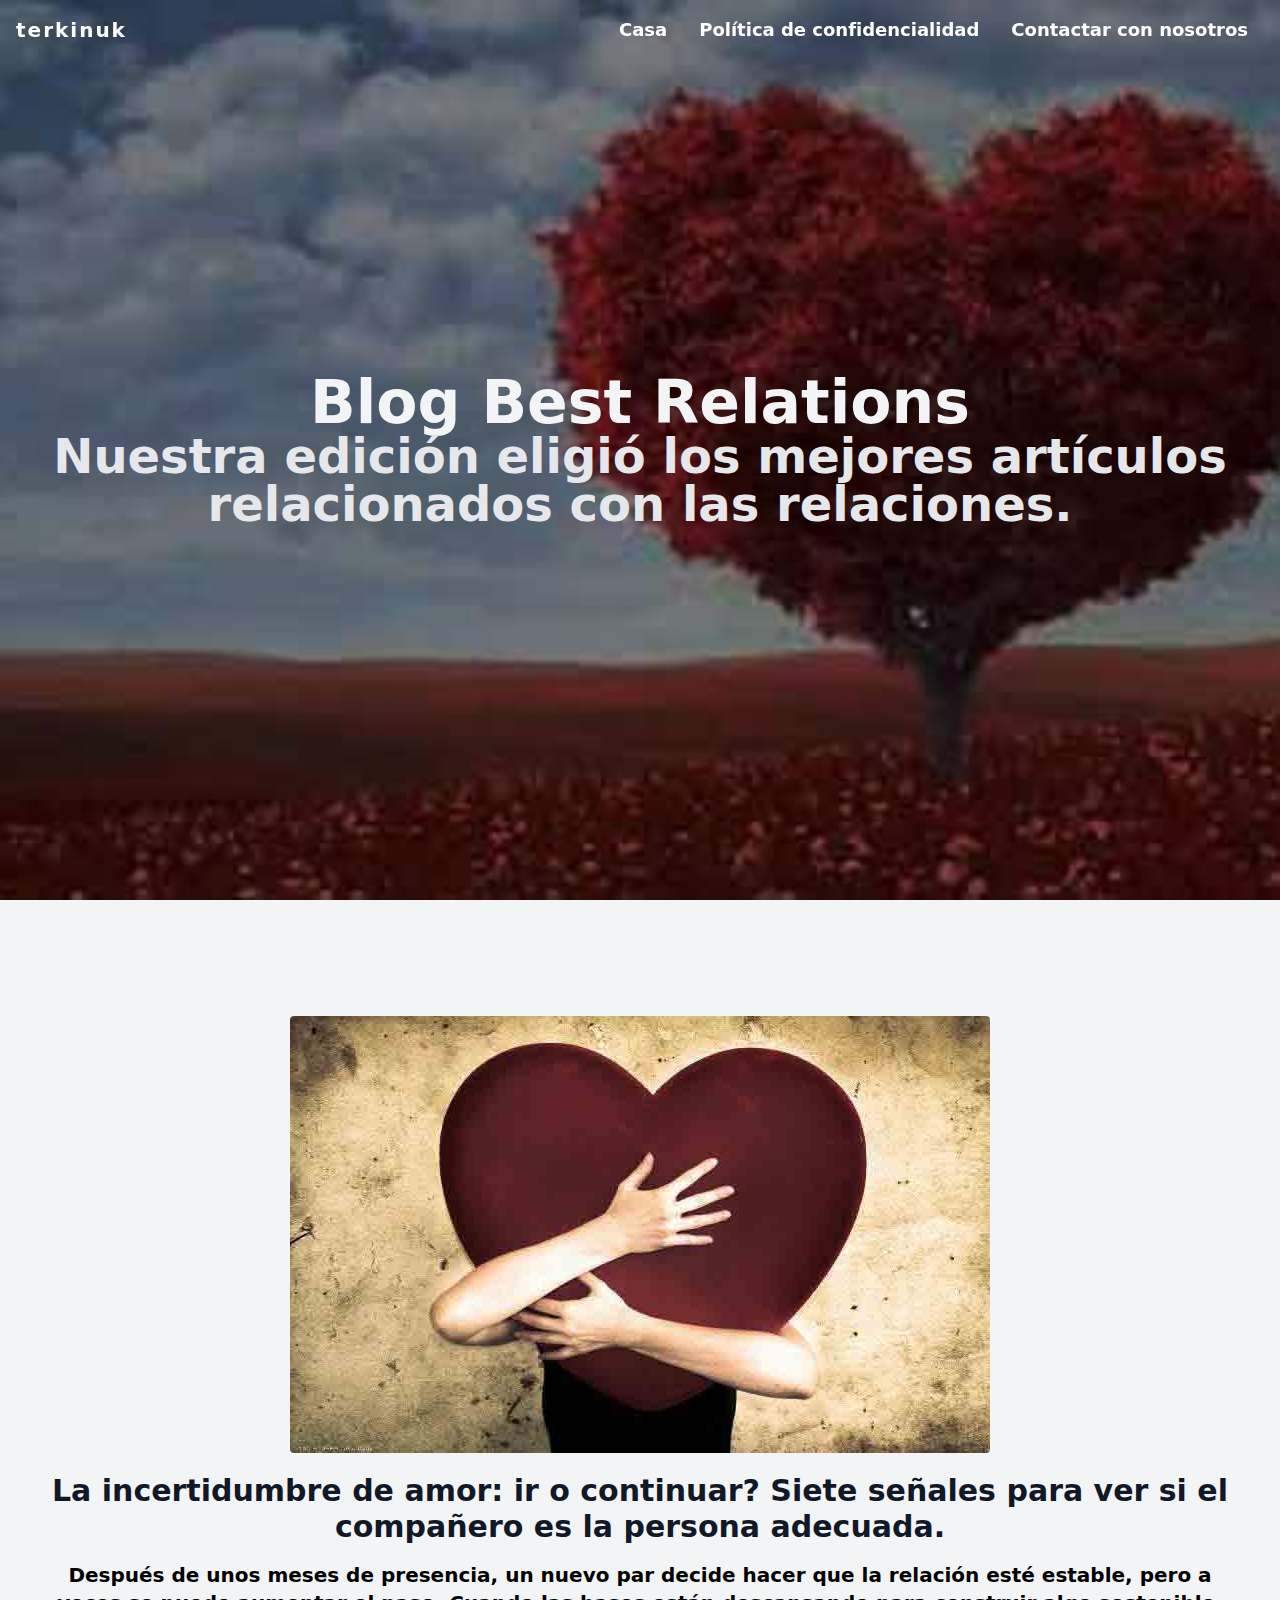
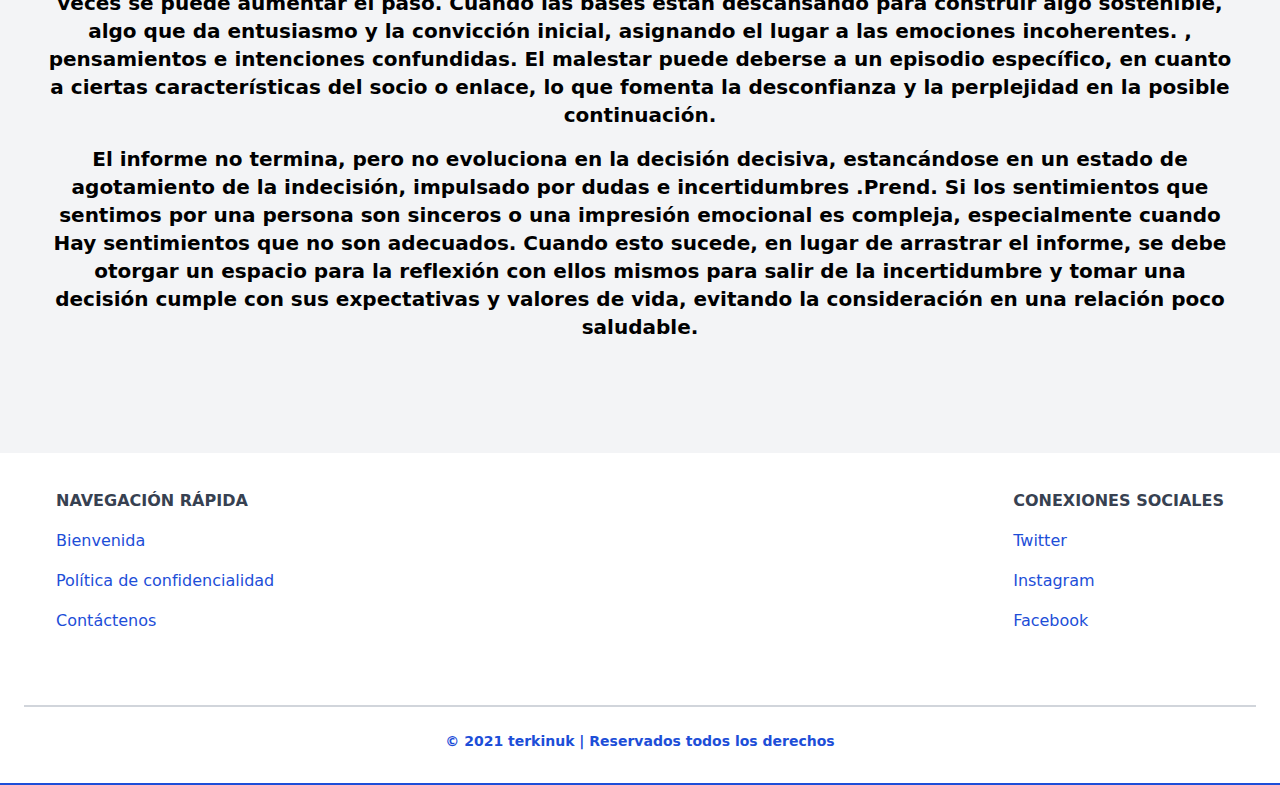
<file: stranikusarkurlosaier_2weqsadolppilop.html>
<!DOCTYPE html>
<html lang="es">
	<head>

		<meta charset="utf-8">
		<meta http-equiv="X-UA-Compatible" content="IE=edge">
		<meta name="viewport" content="width=device-width, initial-scale=1">
    <link rel="shortcut icon" href="./img/faviconeslaoqeqsloalopesewuilp.ico" type="img/x-icon">
		<link rel="stylesheet" href="./styles.css">
        <script src="./script/customesaeqweqsaesaw.js"></script>
		<title>terkinuk</title>
    <style>
      header {
        background:url('./img/top-toperopaslqesaloioplasdolpas.jpg');}
	</style>
	</head>
	<body class="bg-white font-sans">
        <!--PRELOADER-->
        <div id='preloader'>
            <img src="./img/heartewqsaqesaslowedqwasdolpu.gif" alt="preloader">
        </div>

    <nav id="nav" class="fixed inset-x-0 top-0 flex flex-row justify-between z-10 text-white bg-transparent">

      <div class="p-4">
        <div class="font-extrabold tracking-widest text-xl"><a href="./index.html" class="transition duration-500 hover:text-indigo-500">terkinuk</a></div>
      </div>
  
      <!-- Nav Items Working on Tablet & Bigger Sceen -->
      <div class="p-4 hidden md:flex flex-row justify-between font-bold">
        <a id="hide-after-click" href="./index.html" class="mx-4 text-lg  border-b-2 border-transparent hover:border-b-2 hover:border-indigo-300 transition duration-500">Casa</a>
        <a href="./privacyioppkaislpelopa.html" class="mx-4 text-lg border-b-2 border-transparent hover:border-b-2 hover:border-indigo-300 transition duration-500">Política de confidencialidad</a>
        <a href="./contactasdqlioalllokei.html" class="mx-4 text-lg border-b-2 border-transparent hover:border-b-2 hover:border-indigo-300 transition duration-500">Contactar con nosotros</a>
      </div>
  
      <!-- Burger Nav Button on Mobile -->
      <div id="nav-open" class="p-4 md:hidden">
        <svg xmlns="http://www.w3.org/2000/svg" width="24" height="24" viewBox="0 0 24 24" fill="none" stroke="currentColor" stroke-width="2"
         stroke-linecap="round" stroke-linejoin="round" class="feather feather-menu">
          <line x1="3" y1="12" x2="21" y2="12"></line>
          <line x1="3" y1="6" x2="21" y2="6"></line>
          <line x1="3" y1="18" x2="21" y2="18"></line>
        </svg>
      </div>
    </nav>
  
    <!-- Opened Nav in Mobile, you can use javascript/jQuery -->
    <div id="nav-opened" class="fixed left-0 right-0 hidden bg-white mx-2 mt-16 rounded-br rounded-bl shadow z-10">
      <div class="p-2 divide-y divide-gray-600 flex flex-col">
        <a href="./index.html" class="p-2 font-semibold hover:text-indigo-700">Casa</a>
        <a href="./privacyioppkaislpelopa.html" class="p-2 font-semibold hover:text-indigo-700">Política de confidencialidad</a>
        <a href="./contactasdqlioalllokei.html" class="p-2 font-semibold hover:text-indigo-700">Contactar con nosotros</a>
      </div>
    </div>
  
    <header id="up" class="bg-center bg-fixed bg-no-repeat bg-center bg-cover h-1/2 relative">
      <!-- Overlay Background + Center Control -->
      <div class="h-screen bg-opacity-50 bg-black flex items-center justify-center" style="background:rgba(0,0,0,0.5);">
        <div class="mx-2 text-center">
          <h1 class="text-gray-100 font-extrabold text-4xl xs:text-5xl md:text-6xl">
            Blog Best Relations
             </h1>
             <h2 class="text-gray-200 font-extrabold text-3xl xs:text-4xl md:text-5xl leading-tight">
              Nuestra edición eligió los mejores artículos relacionados con las relaciones.
             </h2>
          </div>
      </div>
  </header>
        <div class="bg-gray-100 py-24 px-12">
			<div class="container mx-auto">

				<div class="flex flex-wrap">

					<div class="mb-12 lg:mb-0 w-full lg:flex-1">
                        <div class="container mx-auto flex px-5 py-5 md:flex-row flex-col items-center">
                            <div class="items-center mx-auto">
                              <img class="object-cover object-center rounded" alt="hero" src="./img/dominoweaqwelokerasdasdwqloite.jpg">
                            </div>
                        </div>
						<h1 class="mb-4 font-black leading-tight text-3xl md:text-3xl text-gray-900 text-center">La incertidumbre de amor: ir o continuar? Siete señales para ver si el compañero es la persona adecuada.</h1>
                        <p class="mb-4 font-medium text-xl text-center font-bold">Después de unos meses de presencia, un nuevo par decide hacer que la relación esté estable, pero a veces se puede aumentar el paso. Cuando las bases están descansando para construir algo sostenible, algo que da entusiasmo y la convicción inicial, asignando el lugar a las emociones incoherentes. , pensamientos e intenciones confundidas. El malestar puede deberse a un episodio específico, en cuanto a ciertas características del socio o enlace, lo que fomenta la desconfianza y la perplejidad en la posible continuación.</p>
                        <p class="mb-4 font-medium text-xl text-center font-bold">El informe no termina, pero no evoluciona en la decisión decisiva, estancándose en un estado de agotamiento de la indecisión, impulsado por dudas e incertidumbres .Prend. Si los sentimientos que sentimos por una persona son sinceros o una impresión emocional es compleja, especialmente cuando Hay sentimientos que no son adecuados. Cuando esto sucede, en lugar de arrastrar el informe, se debe otorgar un espacio para la reflexión con ellos mismos para salir de la incertidumbre y tomar una decisión cumple con sus expectativas y valores de vida, evitando la consideración en una relación poco saludable.</p>
                    </div>
                </div>
            </div>
        </div>
<footer class="footer bg-white relative pt-1 border-b-2 border-blue-700">
  <div class="container mx-auto px-6">

      <div class="sm:flex sm:mt-8">
          <div class="mt-8 sm:mt-0 sm:w-full sm:px-8 flex flex-col md:flex-row justify-between">
              <div class="flex flex-col">
                  <span class="font-bold text-gray-700 uppercase mb-2">Navegación rápida</span>
                  <span class="my-2"><a href="./index.html" class="text-blue-700  text-md hover:text-blue-500">Bienvenida</a></span>
                  <span class="my-2"><a href="./privacyioppkaislpelopa.html" class="text-blue-700  text-md hover:text-blue-500">Política de confidencialidad</a></span>
                  <span class="my-2"><a href="./contactasdqlioalllokei.html" class="text-blue-700  text-md hover:text-blue-500">Contáctenos</a></span>
              </div>
              <div class="flex flex-col">
                  <span class="font-bold text-gray-700 uppercase mt-4 md:mt-0 mb-2">Conexiones sociales</span>
                  <span class="my-2"><a href="https://twitter.com" class="text-blue-700 text-md hover:text-blue-500">Twitter</a></span>
                  <span class="my-2"><a href="https://instagram.com" class="text-blue-700  text-md hover:text-blue-500">Instagram</a></span>
                  <span class="my-2"><a href="https://facebook.com" class="text-blue-700 text-md hover:text-blue-500">Facebook</a></span>
              </div>
          </div>
      </div>
  </div>
  <div class="container mx-auto px-6">
      <div class="mt-16 border-t-2 border-gray-300 flex flex-col items-center">
          <div class="sm:w-2/3 text-center py-6">
              <p class="text-sm text-blue-700 font-bold mb-2">
                  © 2021 terkinuk | Reservados todos los derechos
              </p>
          </div>
      </div>
  </div>
</footer>
                        
                
                    </body>
                </html>
</file>
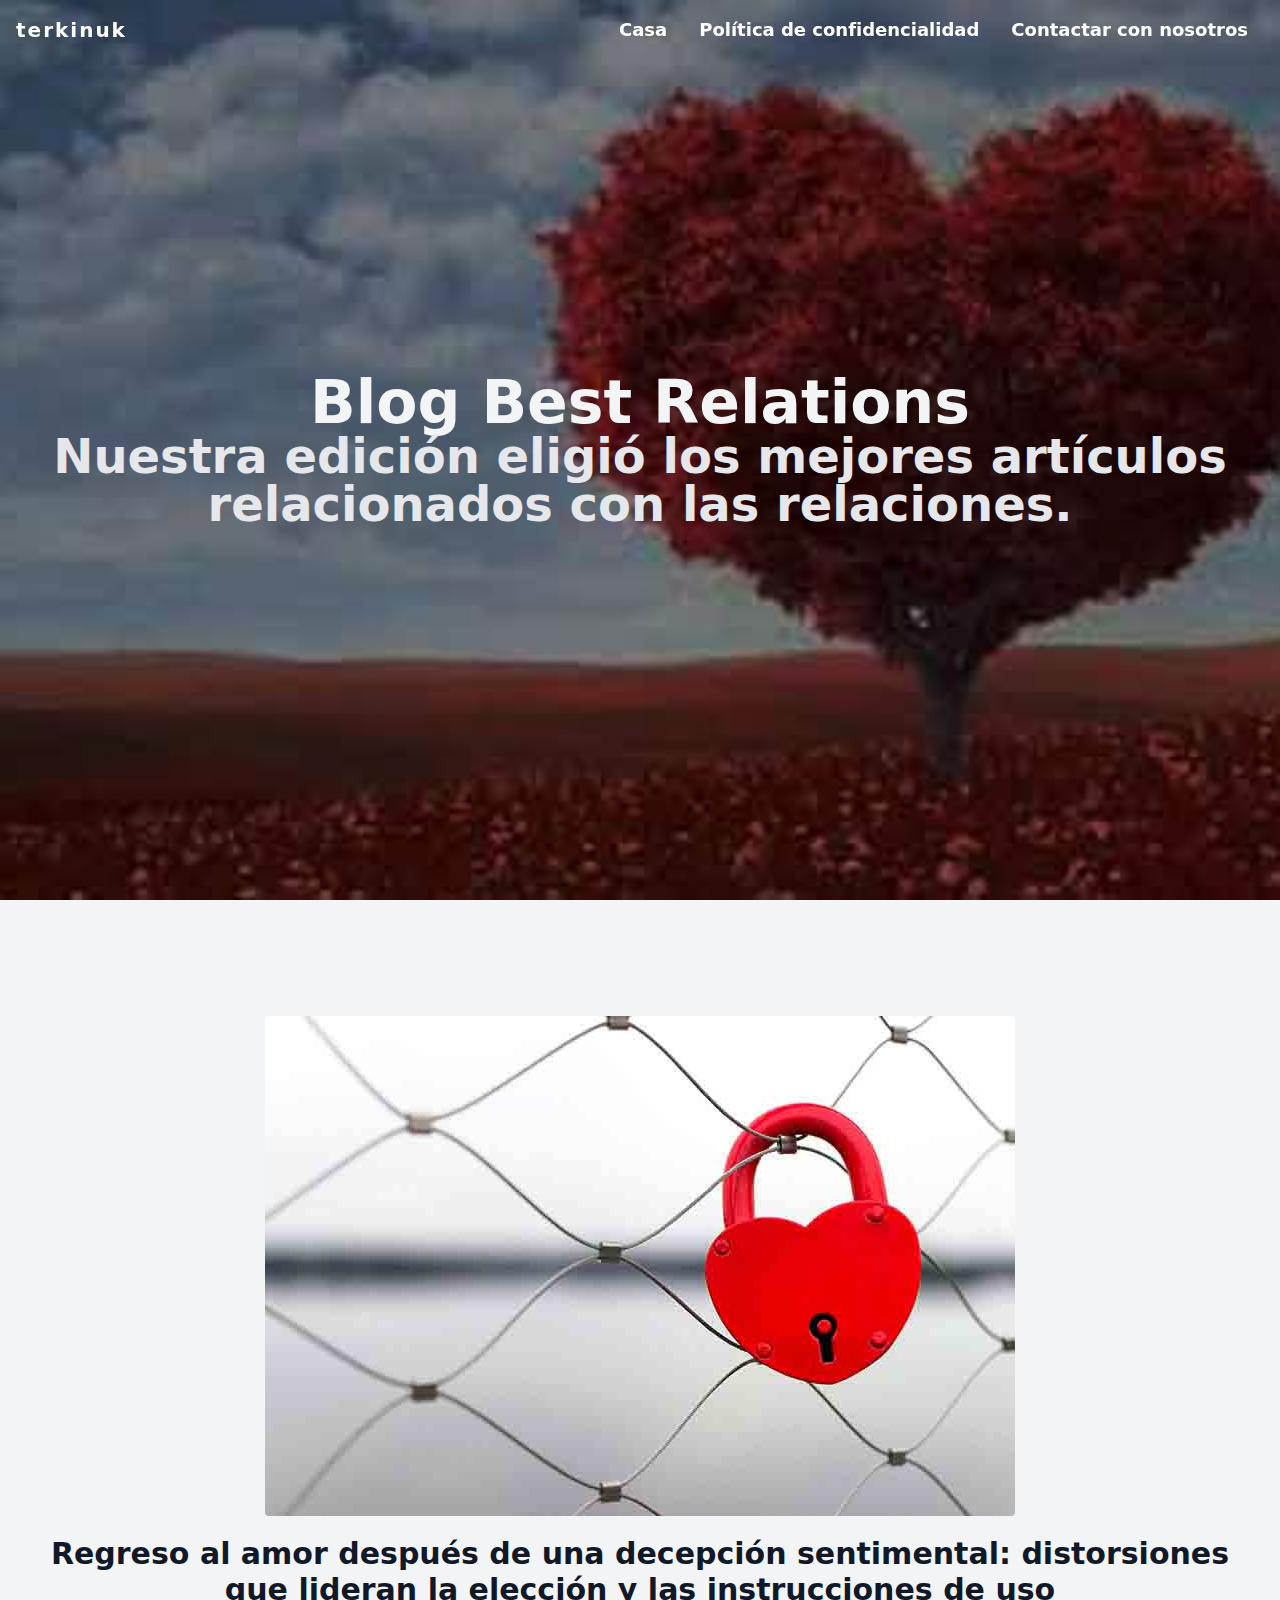
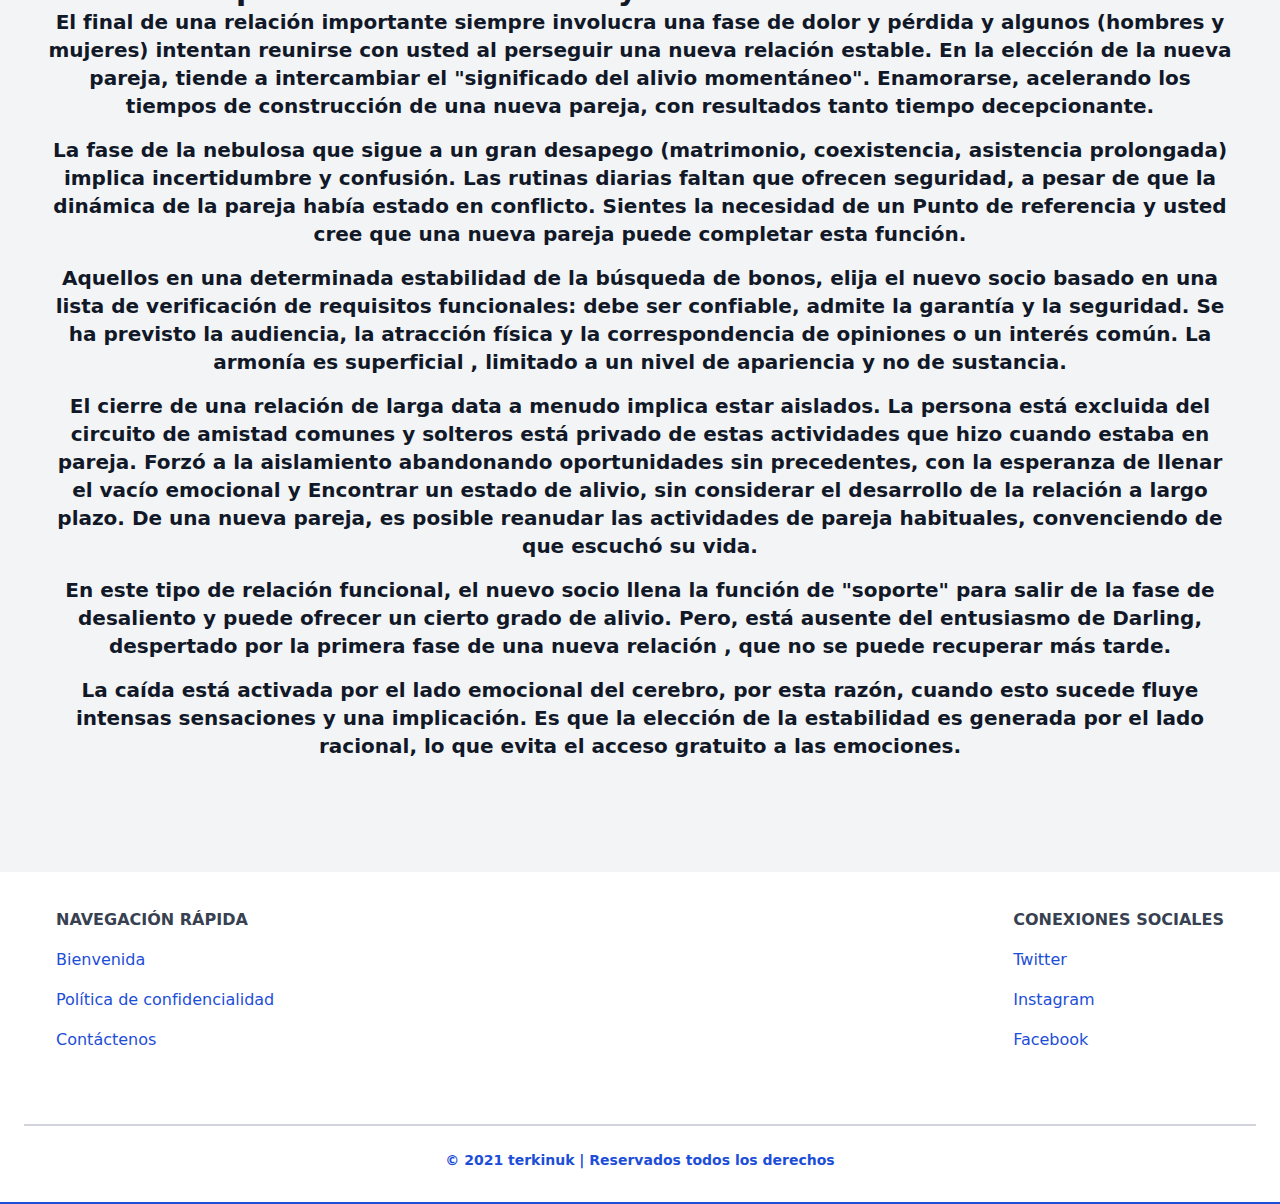
<file: stranikusarkurlosaier_3asdasdloppasepol.html>
<!DOCTYPE html>
<html lang="es">
	<head>

		<meta charset="utf-8">
		<meta http-equiv="X-UA-Compatible" content="IE=edge">
		<meta name="viewport" content="width=device-width, initial-scale=1">
    <link rel="shortcut icon" href="./img/faviconeslaoqeqsloalopesewuilp.ico" type="img/x-icon">
		<link rel="stylesheet" href="./styles.css">
        <script src="./script/customesaeqweqsaesaw.js"></script>
		<title>terkinuk</title>
    <style>
      header {
        background:url('./img/top-toperopaslqesaloioplasdolpas.jpg');}
	</style>
	</head>
	<body class="bg-white font-sans">
        <!--PRELOADER-->
        <div id='preloader'>
            <img src="./img/heartewqsaqesaslowedqwasdolpu.gif" alt="preloader">
        </div>

    <nav id="nav" class="fixed inset-x-0 top-0 flex flex-row justify-between z-10 text-white bg-transparent">

      <div class="p-4">
        <div class="font-extrabold tracking-widest text-xl"><a href="./index.html" class="transition duration-500 hover:text-indigo-500">terkinuk</a></div>
      </div>
  
      <!-- Nav Items Working on Tablet & Bigger Sceen -->
      <div class="p-4 hidden md:flex flex-row justify-between font-bold">
        <a id="hide-after-click" href="./index.html" class="mx-4 text-lg  border-b-2 border-transparent hover:border-b-2 hover:border-indigo-300 transition duration-500">Casa</a>
        <a href="./privacyioppkaislpelopa.html" class="mx-4 text-lg border-b-2 border-transparent hover:border-b-2 hover:border-indigo-300 transition duration-500">Política de confidencialidad</a>
        <a href="./contactasdqlioalllokei.html" class="mx-4 text-lg border-b-2 border-transparent hover:border-b-2 hover:border-indigo-300 transition duration-500">Contactar con nosotros</a>
      </div>
  
      <!-- Burger Nav Button on Mobile -->
      <div id="nav-open" class="p-4 md:hidden">
        <svg xmlns="http://www.w3.org/2000/svg" width="24" height="24" viewBox="0 0 24 24" fill="none" stroke="currentColor" stroke-width="2"
         stroke-linecap="round" stroke-linejoin="round" class="feather feather-menu">
          <line x1="3" y1="12" x2="21" y2="12"></line>
          <line x1="3" y1="6" x2="21" y2="6"></line>
          <line x1="3" y1="18" x2="21" y2="18"></line>
        </svg>
      </div>
    </nav>
  
    <!-- Opened Nav in Mobile, you can use javascript/jQuery -->
    <div id="nav-opened" class="fixed left-0 right-0 hidden bg-white mx-2 mt-16 rounded-br rounded-bl shadow z-10">
      <div class="p-2 divide-y divide-gray-600 flex flex-col">
        <a href="./index.html" class="p-2 font-semibold hover:text-indigo-700">Casa</a>
        <a href="./privacyioppkaislpelopa.html" class="p-2 font-semibold hover:text-indigo-700">Política de confidencialidad</a>
        <a href="./contactasdqlioalllokei.html" class="p-2 font-semibold hover:text-indigo-700">Contactar con nosotros</a>
      </div>
    </div>
  
    <header id="up" class="bg-center bg-fixed bg-no-repeat bg-center bg-cover h-1/2 relative">
      <!-- Overlay Background + Center Control -->
      <div class="h-screen bg-opacity-50 bg-black flex items-center justify-center" style="background:rgba(0,0,0,0.5);">
        <div class="mx-2 text-center">
          <h1 class="text-gray-100 font-extrabold text-4xl xs:text-5xl md:text-6xl">
            Blog Best Relations
             </h1>
             <h2 class="text-gray-200 font-extrabold text-3xl xs:text-4xl md:text-5xl leading-tight">
              Nuestra edición eligió los mejores artículos relacionados con las relaciones.
             </h2>
          </div>
      </div>
  </header>
        <div class="bg-gray-100 py-24 px-12">
			<div class="container mx-auto">

				<div class="flex flex-wrap">

					<div class="mb-12 lg:mb-0 w-full lg:flex-1">
                        <div class="container mx-auto flex px-5 py-5 md:flex-row flex-col items-center">
                            <div class="items-center mx-auto">
                              <img class="object-cover object-center rounded" alt="hero" src="./img/golovolomkileposawesrloewqsadewiutro.jpg">
                            </div>
                        </div>
						<h1 class="mb-4 font-black leading-tight text-3xl md:text-3xl text-gray-900 text-center">Regreso al amor después de una decepción sentimental: distorsiones que lideran la elección y las instrucciones de uso
            <p class="mb-4 font-medium text-xl text-center font-bold">El final de una relación importante siempre involucra una fase de dolor y pérdida y algunos (hombres y mujeres) intentan reunirse con usted al perseguir una nueva relación estable. En la elección de la nueva pareja, tiende a intercambiar el "significado del alivio momentáneo". Enamorarse, acelerando los tiempos de construcción de una nueva pareja, con resultados tanto tiempo decepcionante.</p>
            <p class="mb-4 font-medium text-xl text-center font-bold">La fase de la nebulosa que sigue a un gran desapego (matrimonio, coexistencia, asistencia prolongada) implica incertidumbre y confusión. Las rutinas diarias faltan que ofrecen seguridad, a pesar de que la dinámica de la pareja había estado en conflicto. Sientes la necesidad de un Punto de referencia y usted cree que una nueva pareja puede completar esta función.</p>
            <p class="mb-4 font-medium text-xl text-center font-bold">Aquellos en una determinada estabilidad de la búsqueda de bonos, elija el nuevo socio basado en una lista de verificación de requisitos funcionales: debe ser confiable, admite la garantía y la seguridad. Se ha previsto la audiencia, la atracción física y la correspondencia de opiniones o un interés común. La armonía es superficial , limitado a un nivel de apariencia y no de sustancia.</p>
            <p class="mb-4 font-medium text-xl text-center font-bold">El cierre de una relación de larga data a menudo implica estar aislados. La persona está excluida del circuito de amistad comunes y solteros está privado de estas actividades que hizo cuando estaba en pareja. Forzó a la aislamiento abandonando oportunidades sin precedentes, con la esperanza de llenar el vacío emocional y Encontrar un estado de alivio, sin considerar el desarrollo de la relación a largo plazo. De una nueva pareja, es posible reanudar las actividades de pareja habituales, convenciendo de que escuchó su vida.</p>
            <p class="mb-4 font-medium text-xl text-center font-bold">En este tipo de relación funcional, el nuevo socio llena la función de "soporte" para salir de la fase de desaliento y puede ofrecer un cierto grado de alivio. Pero, está ausente del entusiasmo de Darling, despertado por la primera fase de una nueva relación , que no se puede recuperar más tarde.</p>
            <p class="mb-4 font-medium text-xl text-center font-bold">La caída está activada por el lado emocional del cerebro, por esta razón, cuando esto sucede fluye intensas sensaciones y una implicación. Es que la elección de la estabilidad es generada por el lado racional, lo que evita el acceso gratuito a las emociones.</p>
                      
                        </div>
                        </div>
                        </div>
                        </div>
<footer class="footer bg-white relative pt-1 border-b-2 border-blue-700">
  <div class="container mx-auto px-6">

      <div class="sm:flex sm:mt-8">
          <div class="mt-8 sm:mt-0 sm:w-full sm:px-8 flex flex-col md:flex-row justify-between">
              <div class="flex flex-col">
                  <span class="font-bold text-gray-700 uppercase mb-2">Navegación rápida</span>
                  <span class="my-2"><a href="./index.html" class="text-blue-700  text-md hover:text-blue-500">Bienvenida</a></span>
                  <span class="my-2"><a href="./privacyioppkaislpelopa.html" class="text-blue-700  text-md hover:text-blue-500">Política de confidencialidad</a></span>
                  <span class="my-2"><a href="./contactasdqlioalllokei.html" class="text-blue-700  text-md hover:text-blue-500">Contáctenos</a></span>
              </div>
              <div class="flex flex-col">
                  <span class="font-bold text-gray-700 uppercase mt-4 md:mt-0 mb-2">Conexiones sociales</span>
                  <span class="my-2"><a href="https://twitter.com" class="text-blue-700 text-md hover:text-blue-500">Twitter</a></span>
                  <span class="my-2"><a href="https://instagram.com" class="text-blue-700  text-md hover:text-blue-500">Instagram</a></span>
                  <span class="my-2"><a href="https://facebook.com" class="text-blue-700 text-md hover:text-blue-500">Facebook</a></span>
              </div>
          </div>
      </div>
  </div>
  <div class="container mx-auto px-6">
      <div class="mt-16 border-t-2 border-gray-300 flex flex-col items-center">
          <div class="sm:w-2/3 text-center py-6">
              <p class="text-sm text-blue-700 font-bold mb-2">
                  © 2021 terkinuk | Reservados todos los derechos
              </p>
          </div>
      </div>
  </div>
</footer>
                        
                
                    </body>
                </html>
</file>
